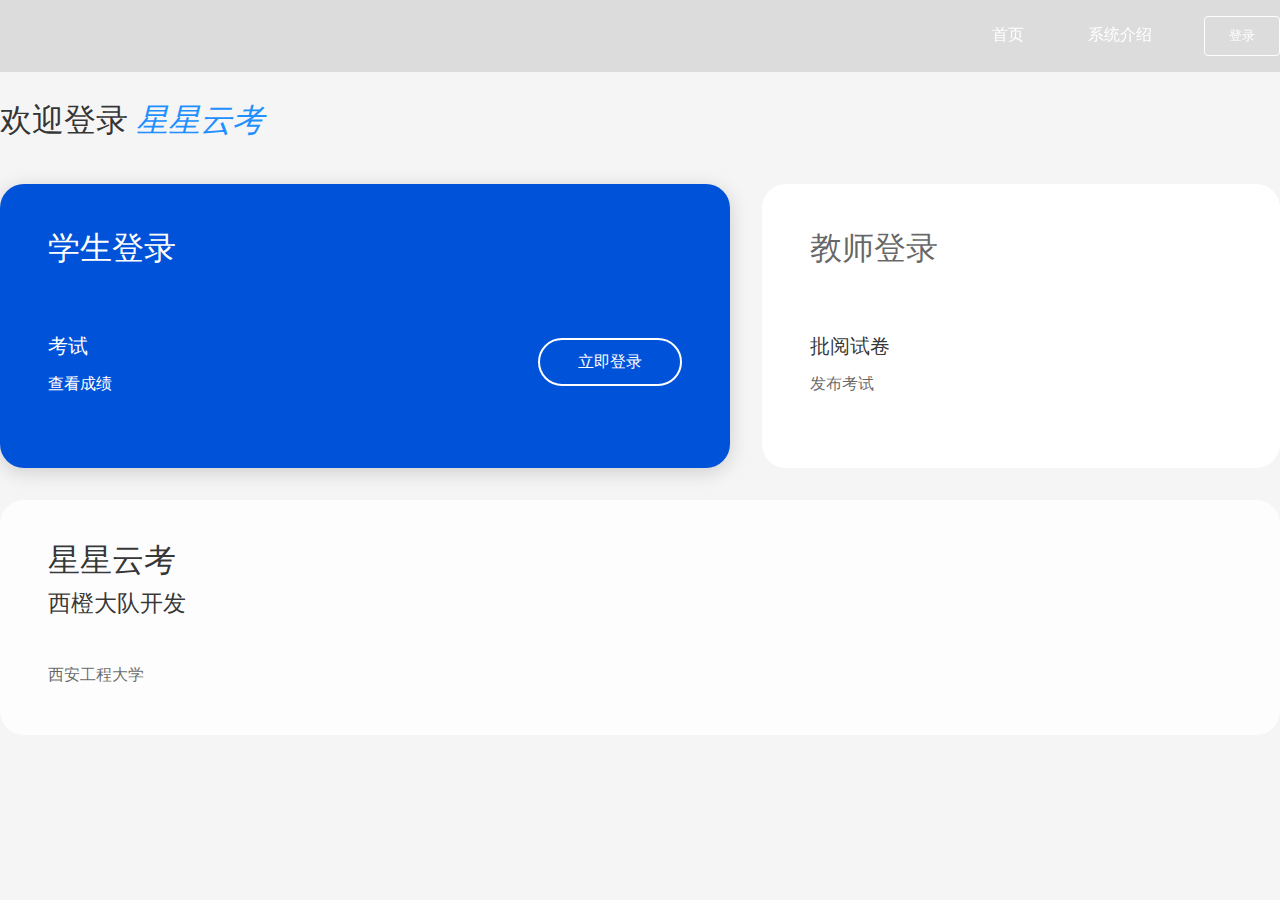
<file: website/src/main/resources/static/login/login.html>
<!DOCTYPE html>
<html lang="en">

<head>
    <meta charset="UTF-8">
    <meta http-equiv="X-UA-Compatible" content="IE=edge">
    <meta name="viewport" content="width=device-width, initial-scale=1.0">
    <meta name="viewport" content="user-scalable=yes">
    <title>星星云考</title>


    <link rel="stylesheet" href="../css/login.css" type="text/css">
</head>

<body>
    <div id="app">
        <!-- 第一部分 -->
        <div class="box">
            <div class="tabbar">
                <div class="tabber_main">
                    <h1 class="logo"></h1>
                    <div class="tabbar_list">
                        <a href="../index.html" class="tabsA">首页</a>
                        <a href="../introduce/introduce.html" class="tabsA">系统介绍</a>
                        <button type="button" class="loginbtn">
                            <span>登录</span>
                        </button>
                    </div>
                </div>
            </div>
<!--            登录-->
            <div class="zhiyiapply center-wrap">
                    <div class="main_title">欢迎登录 <span style="color: dodgerblue;font-style: italic;">星星云考</span></div>
                    <div class="bigBox">
                        <div id="hover1" class="box_first">
                            <div class="boxFirst_logo"></div>
                            <button type="button" class="boxbtn boxbtn_first">
                                <span>立即登录</span>
                            </button>
                            <div class="box_firstTitle">学生登录</div>
                            <div class="box_firstSubTitle">考试</div>
                            <div class="box_firstText">查看成绩</div>

                        </div>
                        <div class="box_first" id="second_box">
                            <div class="boxFirst_logo"></div>
                            <button type="button" class="boxbtn box_download">
                                <span>立即登录</span>
                            </button>
                            <div class="box_firstTitle">教师登录</div>
                            <div class="box_firstSubTitle">批阅试卷</div>
                            <div class="box_firstText">发布考试</div>
                        </div>
                    </div>
                    <div class="bottombox">
                        <div class="bottombox_CSClogo"></div>
                        <div class="bottombox_logo"></div>
                        <div class="bottom_title">星星云考</div>
                        <div class="bottom_SubTitle">西橙大队开发</div>
                        <div class="bottom_text">西安工程大学</div>
                    </div>
                </div>
            </div>
        </div>
    </div>
    <script src="https://lf6-cdn-tos.bytecdntp.com/cdn/expire-1-M/jquery/3.5.1/jquery.min.js"></script>
    <script src = "../js/login.js"></script>

</body>


</html>
</file>
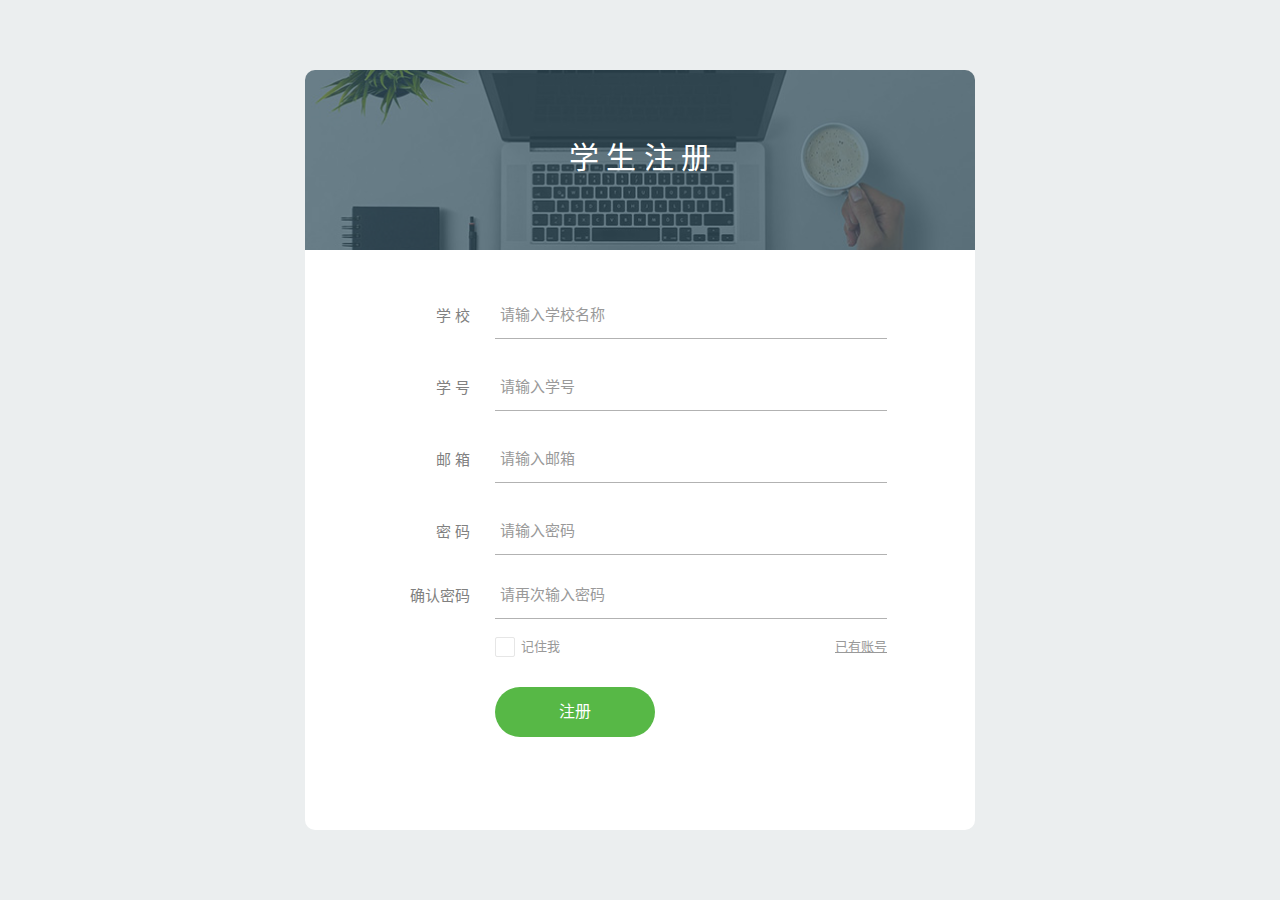
<file: website/src/main/resources/static/login/stu_register.html>
<!DOCTYPE html>
<html lang="zh-CN">

<head>
    <title>注册账号</title>
    <meta charset="utf-8">
    <meta name="viewport" content="width=device-width, initial-scale=1">
    <link rel="stylesheet" type="text/css" href="./../fonts/css/font-awesome.min.css">
    <link rel="stylesheet" type="text/css" href="./../css/util.css">
    <link rel="stylesheet" type="text/css" href="./../css/main.css">
</head>

<body>
    <div class="limiter">
        <div class="container-login100">
            <div class="wrap-login100">
                <div class="login100-form-title" style="background-image: url(./../image/bg-01.jpg);">
                    <span class="login100-form-title-1">学 生 注 册</span>
                </div>

                <form id="stuform" class="login100-form validate-form">
                    <div class="wrap-input100 validate-input m-b-26" data-validate="学校不能为空">
                        <span class="label-input100">学 校</span>
                        <input class="input100" type="text" name="insName" placeholder="请输入学校名称">
                        <span class="focus-input100"></span>
                    </div>

                    <div class="wrap-input100 validate-input m-b-26" data-validate="学号不能为空">
                        <span class="label-input100">学 号</span>
                        <input class="input100" type="text" name="stuId" placeholder="请输入学号">
                        <span class="focus-input100"></span>
                    </div>

                    <div class="wrap-input100 validate-input m-b-26" data-validate="邮箱不能为空">
                        <span class="label-input100">邮 箱</span>
                        <input class="input100" type="email" name="email" placeholder="请输入邮箱">
                        <span class="focus-input100"></span>
                    </div>

                    <div class="wrap-input100 validate-input m-b-18" data-validate="密码不能为空">
                        <span class="label-input100">密 码</span>
                        <input class="input100" type="password" name="password" placeholder="请输入密码">
                        <span class="focus-input100"></span>
                    </div>

                    <div class="wrap-input100 validate-input m-b-18" data-validate="密码不能为空">
                        <span class="label-input100">确认密码</span>
                        <input class="input100" type="password" name="checkpassword" placeholder="请再次输入密码">
                        <span class="focus-input100"></span>
                    </div>
 
                    <div class="flex-sb-m w-full p-b-30">
                        <div class="contact100-form-checkbox">
                            <input class="input-checkbox100" id="ckb1" type="checkbox" name="remember-me">
                            <label class="label-checkbox100" for="ckb1">记住我</label>
                        </div>

                        <div>
                            <a href="./student_login.html" class="txt1">已有账号</a>
                        </div>
                    </div>

                    <div class="container-login100-form-btn">
                        <button type="submit" class="login100-form-btn">注册</button>
                    </div>
                </form>
            </div>
        </div>
    </div>

    <script src="../js/jquery-3.2.1.min.js"></script>
    <script src="../js/main.js"></script>
    <script>
        $(function(){
             $('#stuform').on('submit',function(){
                 let data=$(this).serialize();
                 console.log(data);
                 $.post("/aaa/stuRegister",data,function(res){
                    if (res.flag) {
                        alert(res.msg);
                        location.href = "../login/student_login.html";
                    }
                 })
                 return false;
             })
        })
    </script>
</body>

</html>
</file>
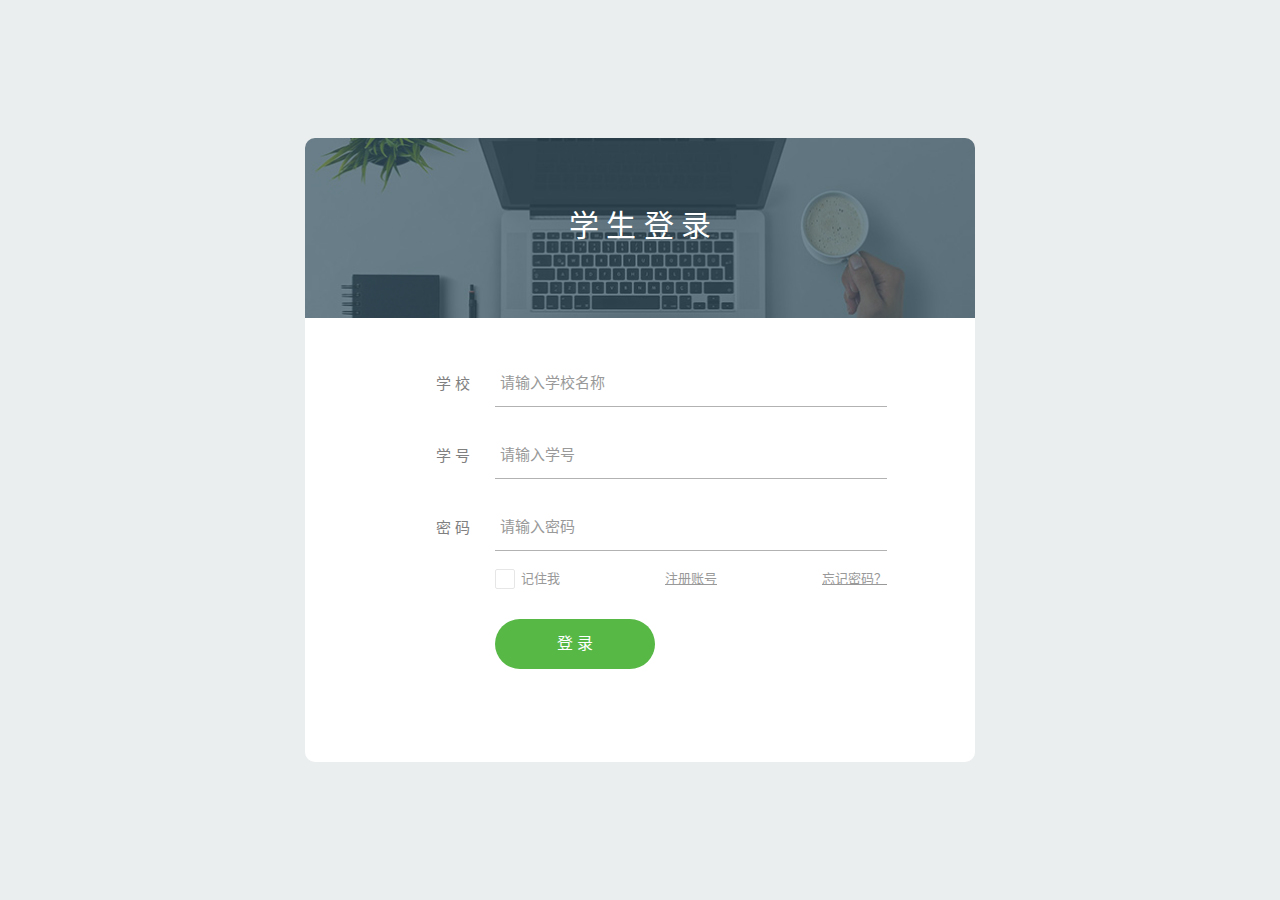
<file: website/src/main/resources/static/login/student_login.html>
<!DOCTYPE html>
<html lang="zh-CN">

<head>
    <title>学生登录</title>
    <meta charset="utf-8">
    <meta name="viewport" content="width=device-width, initial-scale=1">
    <link rel="stylesheet" type="text/css" href="./../fonts/css/font-awesome.min.css">
    <link rel="stylesheet" type="text/css" href="./../css/util.css">
    <link rel="stylesheet" type="text/css" href="./../css/main.css">
</head>

<body>
    <div class="limiter">
        <div class="container-login100">
            <div class="wrap-login100">
                <div class="login100-form-title" style="background-image: url(./../image/bg-01.jpg);">
                    <span class="login100-form-title-1">学 生 登 录</span>
                </div>

                <form id="stulogin" class="login100-form validate-form">
                    <div class="wrap-input100 validate-input m-b-26" data-validate="学校不能为空">
                        <span class="label-input100">学 校</span>
                        <input class="input100" type="text" name="insName" placeholder="请输入学校名称">
                        <span class="focus-input100"></span>
                    </div>
                    <div class="wrap-input100 validate-input m-b-26" data-validate="学号不能为空">
                        <span class="label-input100">学 号</span>
                        <input class="input100" type="text" name="stuId" placeholder="请输入学号">
                        <span class="focus-input100"></span>
                    </div>

                    <div class="wrap-input100 validate-input m-b-18" data-validate="密码不能为空">
                        <span class="label-input100">密 码</span>
                        <input class="input100" type="password" name="password" placeholder="请输入密码">
                        <span class="focus-input100"></span>
                    </div>

                    <div class="flex-sb-m w-full p-b-30">
                        <div class="contact100-form-checkbox">
                            <input class="input-checkbox100" id="ckb1" type="checkbox" name="remember-me">
                            <label class="label-checkbox100" for="ckb1">记住我</label>
                        </div>

                        <div>
                            <a href="./stu_register.html" class="txt1">注册账号</a>
                        </div>
                        <div>
                            <a href="javascript:" class="txt1">忘记密码？</a>
                        </div>
                    </div>

                    <div class="container-login100-form-btn">
                        <button type="submit" class="login100-form-btn">登 录</button>
                    </div>
                </form>
            </div>
        </div>
    </div>

    <script src="../js/jquery-3.2.1.min.js"></script>
    <script src="../js/main.js"></script>
    <script>
        $(function(){
            $('#stulogin').on('submit',function(){
                let data=$(this).serialize();
                $.post("/aaa/stuLogin",data,function(res){
                    if (res.flag) {
                        location.href="http://localhost:10010/student/index.html";
                    }
                })
                return false;
            })
        })
    </script>
</body>

</html>
</file>
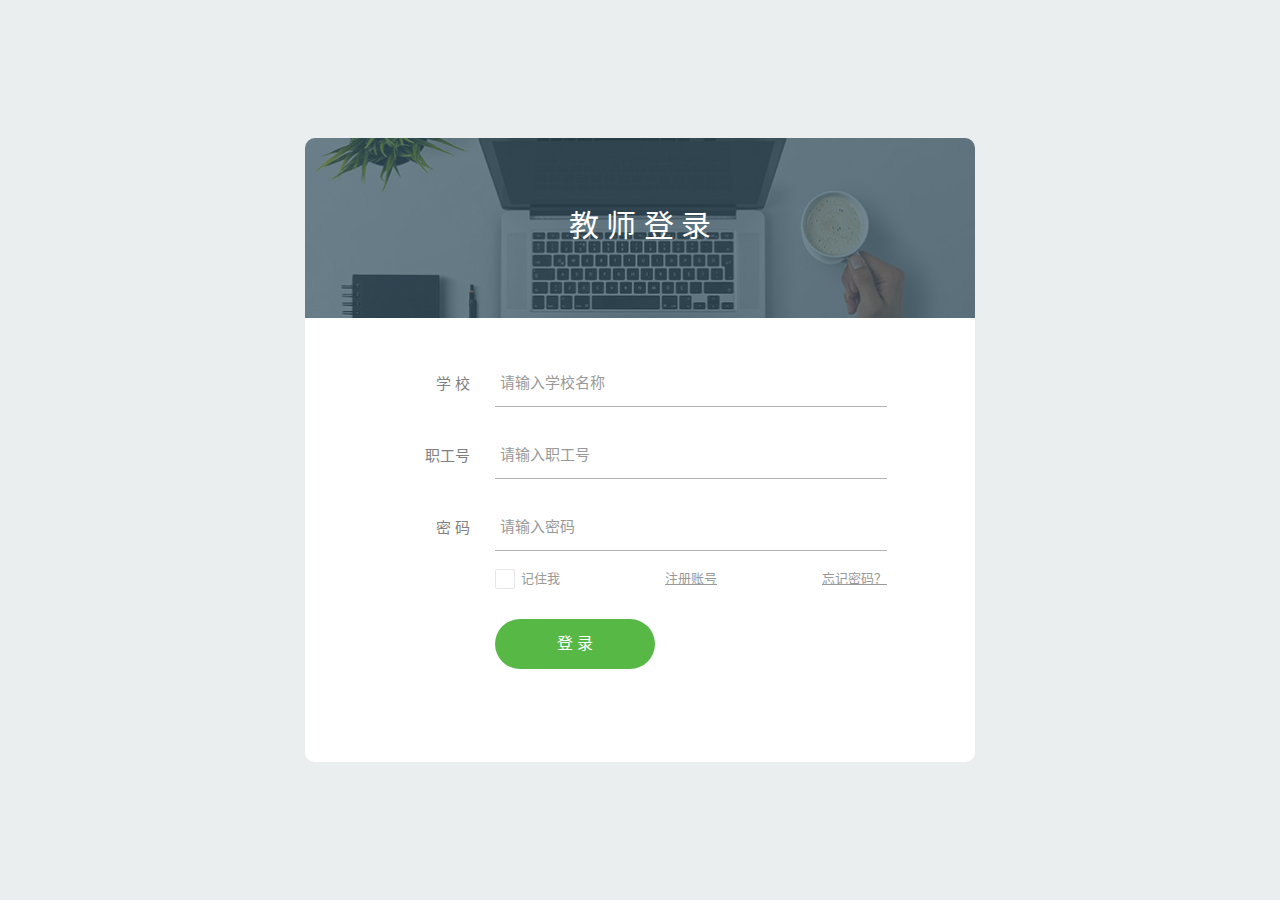
<file: website/src/main/resources/static/login/teach_login.html>
<!DOCTYPE html>
<html lang="zh-CN">

<head>
    <title>教师登录</title>
    <meta charset="utf-8">
    <meta name="viewport" content="width=device-width, initial-scale=1">
    <link rel="stylesheet" type="text/css" href="./../fonts/css/font-awesome.min.css">
    <link rel="stylesheet" type="text/css" href="./../css/util.css">
    <link rel="stylesheet" type="text/css" href="./../css/main.css">
</head>

<body>
    <div class="limiter">
        <div class="container-login100">
            <div class="wrap-login100">
                <div class="login100-form-title" style="background-image: url(./../image/bg-01.jpg);">
                    <span class="login100-form-title-1">教 师 登 录</span>
                </div>

                <form id="teaLogin" class="login100-form validate-form">
                    <div class="wrap-input100 validate-input m-b-26" data-validate="学校不能为空">
                        <span class="label-input100">学 校</span>
                        <input class="input100" type="text" name="insName" placeholder="请输入学校名称">
                        <span class="focus-input100"></span>
                    </div>
                    <div class="wrap-input100 validate-input m-b-26" data-validate="职工号不能为空">
                        <span class="label-input100">职工号</span>
                        <input class="input100" type="text" name="teaWno" placeholder="请输入职工号">
                        <span class="focus-input100"></span>
                    </div>

                    <div class="wrap-input100 validate-input m-b-18" data-validate="密码不能为空">
                        <span class="label-input100">密 码</span>
                        <input class="input100" type="password" name="password" placeholder="请输入密码">
                        <span class="focus-input100"></span>
                    </div>

                    <div class="flex-sb-m w-full p-b-30">
                        <div class="contact100-form-checkbox">
                            <input class="input-checkbox100" id="ckb1" type="checkbox" name="remember-me">
                            <label class="label-checkbox100" for="ckb1">记住我</label>
                        </div>

                        <div>
                            <a href="./teach_register.html" class="txt1">注册账号</a>
                        </div>
                        <div>
                            <a href="javascript:" class="txt1">忘记密码？</a>
                        </div>
                    </div>

                    <div class="container-login100-form-btn">
                        <button type="submit" class="login100-form-btn">登 录</button>
                    </div>
                </form>
            </div>
        </div>
    </div>

    <script src="../js/jquery-3.2.1.min.js"></script>
    <script src="../js/main.js"></script>
    <script>
        $(function(){
            $('#teaLogin').on('submit',function(){
                 let data=$(this).serialize();
                 $.post("/aaa/teaLogin",data,function(res){
                     if (res.flag) {
                         location.href='http://localhost:10010/teacher/index.html';
                     }
                 })
                return false;
            })
        })
    </script>
</body>

</html>
</file>
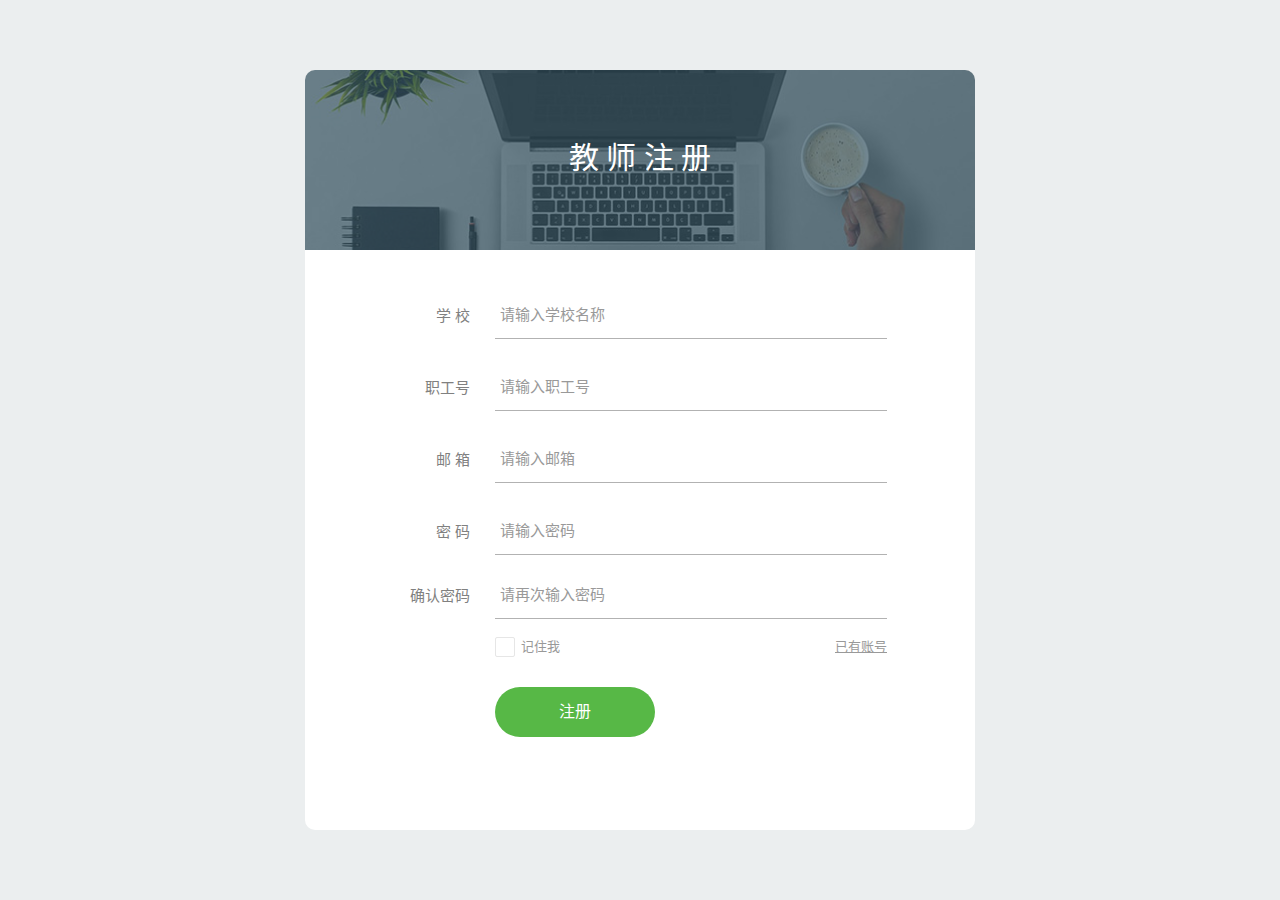
<file: website/src/main/resources/static/login/teach_register.html>
<!DOCTYPE html>
<html lang="zh-CN">

<head>
    <title>注册账号</title>
    <meta charset="utf-8">
    <meta name="viewport" content="width=device-width, initial-scale=1">
    <link rel="stylesheet" type="text/css" href="./../fonts/css/font-awesome.min.css">
    <link rel="stylesheet" type="text/css" href="./../css/util.css">
    <link rel="stylesheet" type="text/css" href="./../css/main.css">
</head>

<body>
    <div class="limiter">
        <div class="container-login100">
            <div class="wrap-login100">
                <div class="login100-form-title" style="background-image: url(./../image/bg-01.jpg);">
                    <span class="login100-form-title-1">教 师 注 册</span>
                </div>

                <form id="teaform" class="login100-form validate-form">
                    <div class="wrap-input100 validate-input m-b-26" data-validate="学校不能为空">
                        <span class="label-input100">学 校</span>
                        <input class="input100" type="text" name="insName" placeholder="请输入学校名称">
                        <span class="focus-input100"></span>
                    </div>

                    <div class="wrap-input100 validate-input m-b-26" data-validate="职工号不能为空">
                        <span class="label-input100">职工号</span>
                        <input class="input100" type="text" name="teaWno" placeholder="请输入职工号">
                        <span class="focus-input100"></span>
                    </div>

                    <div class="wrap-input100 validate-input m-b-26" data-validate="邮箱不能为空">
                        <span class="label-input100">邮 箱</span>
                        <input class="input100" type="email" name="email" placeholder="请输入邮箱">
                        <span class="focus-input100"></span>
                    </div>

                    <div class="wrap-input100 validate-input m-b-18" data-validate="密码不能为空">
                        <span class="label-input100">密 码</span>
                        <input class="input100" type="password" name="password" placeholder="请输入密码">
                        <span class="focus-input100"></span>
                    </div>

                    <div class="wrap-input100 validate-input m-b-18" data-validate="密码不能为空">
                        <span class="label-input100">确认密码</span>
                        <input class="input100" type="password" name="checkpassword" placeholder="请再次输入密码">
                        <span class="focus-input100"></span>
                    </div>

                    <div class="flex-sb-m w-full p-b-30">
                        <div class="contact100-form-checkbox">
                            <input class="input-checkbox100" id="ckb1" type="checkbox" name="remember-me">
                            <label class="label-checkbox100" for="ckb1">记住我</label>
                        </div>

                        <div>
                            <a href="./teach_login.html" class="txt1">已有账号</a>
                        </div>
                    </div>

                    <div class="container-login100-form-btn">
                        <button type="submit" class="login100-form-btn">注册</button>
                    </div>
                </form>
            </div>
        </div>
    </div>

    <script src="../js/jquery-3.2.1.min.js"></script>
    <script src="../js/main.js"></script>
    <script>
         $(function(){
            $('#teaform').on('submit',function(){
                 let data=$(this).serialize();
                 $.post("/aaa/teaRegister",data,function(res){
                     if (res.flag) {
                         alert(res.msg);
                        location.href = "../login/teach_login.html"
                     }
                 })
                return false;
            })
        })
    </script>
</body>

</html>
</file>
<file: website/src/main/resources/static/css/login.css>
@media screen and (max-width: 1152px) {
  .box .tabbar {
      height: 60px;
      padding: 0 30px;
  }
  .tabbar .tabber_main {
      margin: 0 auto;
  }
  .tabber_main .logo {
      margin-top: 5px;
  }
  .tabber_main .tabbar_list {
      margin: 10px 0;
  }
  .tabber_main .tabsA:hover {
      border-bottom: 1px solid #ffffff;
      transition: all .2s;
  }
  .tabber_main .tabsCurrent {
      border-bottom: 1px solid #ffffff;
  }
}

* {
    margin: 0;
    padding: 0;
  }
  body {
      background-color: #f5f5f5;
  }
  .box {
    position: relative;
      height: 100vh;
      width: 100vw;
      background-color: #f5f5f5;
      overflow: hidden;
  }
  .tabbar {
    position: fixed;
    top: 0;
    background-color: rgba(0, 0, 0, 0.1);
    height: 72px;
    width: 100%;
    z-index: 10;
    -webkit-backdrop-filter: blur(24px);
    backdrop-filter: blur(24px);
    overflow: hidden;
    box-sizing: border-box;
    z-index: 999;
    transition: all 0.3s linear;
    -webkit-transition: all 0.3s linear;
}
.tabbar_jquery {
    background-color: #ffffff
}
.tabber_main {
  height: auto;
  max-width: 1280px;
  margin: 0 auto;
  color: #fefefe;
}
  .logo {
    display: inline-block;
    height: 52px;
    width: 226px;
    margin-top: 12px;
    background-image: url("https://cloud.iava.top/zhieasy/logowhite.png");
    background-size: cover;
    cursor: pointer;
}
.logo_jquery {
    background-image: url("https://cloud.iava.top/zhieasy/logoblack.png")!important;
}
  .tabbar_list {
      float: right;
      margin: 16px 0;
      font-size: 16px;
  }
  .tabsA {
      color: #fefefe;
      margin: 0 0 0 60px;
      padding: 4px 0;
      line-height: 24px;
      text-decoration: none;
  }
  .tabsA:hover {
    border-bottom: 2px solid #ffffff;
    transition: all .2s;
  }
  .tabsCurrent {
    border-bottom: 2px solid #ffffff;
  }
  .loginbtn {
      height: 40px;
      padding: 9px 24px;
      background: transparent;
      border-radius: 4px;
      outline: none;
      margin-left: 48px;
      text-decoration: none;
      display: inline-block;
      white-space: nowrap;
      cursor: pointer;
      border: 1px solid #fefefe;
      color: #fefefe;
      transition-duration: 0.4s;
  }
  .loginbtn:hover {
    background-color:  #007aff;
    border: 0;
    transition: all .3s;
    border: 1px solid #fefefe00!important;
}


  .login_bg {
    position: absolute;
    left: 50%;
    top: 50%;
    transform: translate(-50%, -40%);
    width: 1440px;
    height: 868px;
    background-image: url("https://cloud.iava.top/zhieasy/login_bg.png");
    background-repeat: no-repeat;
    background-position: bottom left;
    background-size: 1440px 868px;
    background-color: #0052D9;
    display: flex;
    justify-content: center;
  }

.center-wrap {
  width: 1280px;
  margin: 0 auto;
}

     /*登录*/

.main_title {
  color: rgba(0, 0, 0, 0.8);
  font-size: 32px;
  line-height: 48px;
  margin: 96px 0 40px;
}

.bigBox {
  display: flex;
}

.box_first {
  position: relative;
  flex: 1;
  color: rgba(0, 0, 0, 0.8);
  background-color: #ffffff;
  padding: 48px;
  padding-top: 44px;
  border-radius: 24px;
  transition: 0.35s;
  box-sizing: border-box;
  overflow: hidden;
}

.box_first:first-child {
  margin-right: 32px;
}

#hover1 {
  background-color: #0052D9;
  z-index: 10;
  flex: 1.5;
  width: 57.26%;
  cursor: pointer;
  box-shadow: 0px 4px 20px 0px rgb(0 0 0 / 16%);
}

#hover1 .boxFirst_logo {
  display: none;
}

.box_first:first-child .boxFirst_logo {
  background-image: url("https://cloud.iava.top/zhieasy/towboxes_hover1.png");
}

.boxbtn {
  position: absolute;
  right: 48px;
  top: 154px;
  width: 128px;
  min-width: 144px;
  padding: 0 24px;
  height: 48px;
  font-size: 16px;
  line-height: 20px;
  font-weight: 500;
  border-radius: 100px;
  color: #ffffff;
  border: 2px solid #ffffff;
  background-color: transparent;
  transition: 0.35s;
  z-index: 99;
  cursor: pointer;
}

.boxbtn:hover {
  background: rgba(255, 255, 255, 0.449);
}

#hover1 .box_firstTitle {
  color: #ffffff;
}

.box_firstTitle {
  color: rgba(0, 0, 0, 0.6);
  font-size: 32px;
  line-height: 40px;
  font-weight: 500;
  margin-bottom: 64px;
}

#hover1 .box_firstSubTitle {
  color: #ffffff;
}

.box_firstSubTitle {
  font-size: 20px;
  line-height: 28px;
  font-weight: 500;
  margin-bottom: 12px;
}

#hover1 .box_firstText {
  color: #ffffff;
}

.box_firstText {
  font-size: 16px;
  line-height: 24px;
  margin: 12px 0 24px;
  color: rgba(0, 0, 0, 0.6);
}

#hover1 .box_bottom {
  color: #ffffff;
}

.box_bottom {
  font-size: 14px;
  line-height: 24px;
  margin: 12px 0 24px;
  color: rgba(0, 0, 0, 0.6);
}

#hover1:first-child::after {
  position: absolute;
  left: 0;
  top: 0;
  content: '';
  width: 47%;
  height: 100%;
  background-image: url("https://cloud.iava.top/zhieasy/box_hover.png");
  background-size: cover;
  transform: rotate(180deg);
}

.boxFirst_logo {
  position: absolute;
  right: 40px;
  top: 16px;
  width: 140px;
  height: 140px;
  background-image: url("https://cloud.iava.top/zhieasy/towboxes_hover2.png");
  background-size: cover;
}

#hover2 {
  background-color: #79c000;
  z-index: 10;
  flex: 1.5;
  width: 57.26%;
  cursor: pointer;
  box-shadow: 0px 4px 20px 0px rgb(0 0 0 / 16%);
}

#hover2 .boxbtn {
  opacity: 1;
}

#hover2 .box_bottom {
  color: #ffffff;
}

#hover2 .box_firstText {
  color: #ffffff;
}

#hover2 .box_firstSubTitle {
  color: #ffffff;
}

#hover2 .box_firstTitle {
  color: #ffffff;
}

#hover2::after {
  position: absolute;
  bottom: 0;
  right: 0;
  content: "";
  width: 26.88%;
  height: 57.27%;
  background-image: url("https://cloud.iava.top/zhieasy/box_hover.png");
  background-size: cover;
}

.bottombox {
  position: relative;
  color: rgba(0, 0, 0, 0.8);
  background-color: rgb(253, 253, 253);
  padding: 48px;
  padding-top: 40px;
  border-radius: 24px;
  margin-top: 32px;
  box-sizing: border-box;
}

.bottombox_CSClogo {
  position: absolute;
  right: 183px;
  top: 52px;
  width: 100px;
  height: 100px;
  background-image: url("https://cloud.iava.top/zhieasy/CSCsmall.jpg");
  background-size: cover;
}

.bottombox_logo {
  position: absolute;
  right: 40px;
  top: 36px;
  width: 140px;
  height: 140px;
  background-image: url("https://cloud.iava.top/zhieasy/zhiyilogo.jpg");
  background-size: cover;
}

.bottom_title {
  font-size: 32px;
  line-height: 40px;
  font-weight: 500;
  margin-bottom: 10px;
}

.bottom_SubTitle {
  color: rgba(0, 0, 0, 0.8);
  font-size: 23px;
  line-height: 28px;
  font-weight: 500;
  margin-bottom: 45px;
}

.bottom_text {
  font-size: 16px;
  line-height: 24px;
  color: rgba(0, 0, 0, 0.6);
}
</file>
<file: website/src/main/resources/static/css/util.css>
/*[ FONT SIZE ]
///////////////////////////////////////////////////////////
*/
.fs-1 {
    font-size: 1px;
}

.fs-2 {
    font-size: 2px;
}

.fs-3 {
    font-size: 3px;
}

.fs-4 {
    font-size: 4px;
}

.fs-5 {
    font-size: 5px;
}

.fs-6 {
    font-size: 6px;
}

.fs-7 {
    font-size: 7px;
}

.fs-8 {
    font-size: 8px;
}

.fs-9 {
    font-size: 9px;
}

.fs-10 {
    font-size: 10px;
}

.fs-11 {
    font-size: 11px;
}

.fs-12 {
    font-size: 12px;
}

.fs-13 {
    font-size: 13px;
}

.fs-14 {
    font-size: 14px;
}

.fs-15 {
    font-size: 15px;
}

.fs-16 {
    font-size: 16px;
}

.fs-17 {
    font-size: 17px;
}

.fs-18 {
    font-size: 18px;
}

.fs-19 {
    font-size: 19px;
}

.fs-20 {
    font-size: 20px;
}

.fs-21 {
    font-size: 21px;
}

.fs-22 {
    font-size: 22px;
}

.fs-23 {
    font-size: 23px;
}

.fs-24 {
    font-size: 24px;
}

.fs-25 {
    font-size: 25px;
}

.fs-26 {
    font-size: 26px;
}

.fs-27 {
    font-size: 27px;
}

.fs-28 {
    font-size: 28px;
}

.fs-29 {
    font-size: 29px;
}

.fs-30 {
    font-size: 30px;
}

.fs-31 {
    font-size: 31px;
}

.fs-32 {
    font-size: 32px;
}

.fs-33 {
    font-size: 33px;
}

.fs-34 {
    font-size: 34px;
}

.fs-35 {
    font-size: 35px;
}

.fs-36 {
    font-size: 36px;
}

.fs-37 {
    font-size: 37px;
}

.fs-38 {
    font-size: 38px;
}

.fs-39 {
    font-size: 39px;
}

.fs-40 {
    font-size: 40px;
}

.fs-41 {
    font-size: 41px;
}

.fs-42 {
    font-size: 42px;
}

.fs-43 {
    font-size: 43px;
}

.fs-44 {
    font-size: 44px;
}

.fs-45 {
    font-size: 45px;
}

.fs-46 {
    font-size: 46px;
}

.fs-47 {
    font-size: 47px;
}

.fs-48 {
    font-size: 48px;
}

.fs-49 {
    font-size: 49px;
}

.fs-50 {
    font-size: 50px;
}

.fs-51 {
    font-size: 51px;
}

.fs-52 {
    font-size: 52px;
}

.fs-53 {
    font-size: 53px;
}

.fs-54 {
    font-size: 54px;
}

.fs-55 {
    font-size: 55px;
}

.fs-56 {
    font-size: 56px;
}

.fs-57 {
    font-size: 57px;
}

.fs-58 {
    font-size: 58px;
}

.fs-59 {
    font-size: 59px;
}

.fs-60 {
    font-size: 60px;
}

.fs-61 {
    font-size: 61px;
}

.fs-62 {
    font-size: 62px;
}

.fs-63 {
    font-size: 63px;
}

.fs-64 {
    font-size: 64px;
}

.fs-65 {
    font-size: 65px;
}

.fs-66 {
    font-size: 66px;
}

.fs-67 {
    font-size: 67px;
}

.fs-68 {
    font-size: 68px;
}

.fs-69 {
    font-size: 69px;
}

.fs-70 {
    font-size: 70px;
}

.fs-71 {
    font-size: 71px;
}

.fs-72 {
    font-size: 72px;
}

.fs-73 {
    font-size: 73px;
}

.fs-74 {
    font-size: 74px;
}

.fs-75 {
    font-size: 75px;
}

.fs-76 {
    font-size: 76px;
}

.fs-77 {
    font-size: 77px;
}

.fs-78 {
    font-size: 78px;
}

.fs-79 {
    font-size: 79px;
}

.fs-80 {
    font-size: 80px;
}

.fs-81 {
    font-size: 81px;
}

.fs-82 {
    font-size: 82px;
}

.fs-83 {
    font-size: 83px;
}

.fs-84 {
    font-size: 84px;
}

.fs-85 {
    font-size: 85px;
}

.fs-86 {
    font-size: 86px;
}

.fs-87 {
    font-size: 87px;
}

.fs-88 {
    font-size: 88px;
}

.fs-89 {
    font-size: 89px;
}

.fs-90 {
    font-size: 90px;
}

.fs-91 {
    font-size: 91px;
}

.fs-92 {
    font-size: 92px;
}

.fs-93 {
    font-size: 93px;
}

.fs-94 {
    font-size: 94px;
}

.fs-95 {
    font-size: 95px;
}

.fs-96 {
    font-size: 96px;
}

.fs-97 {
    font-size: 97px;
}

.fs-98 {
    font-size: 98px;
}

.fs-99 {
    font-size: 99px;
}

.fs-100 {
    font-size: 100px;
}

.fs-101 {
    font-size: 101px;
}

.fs-102 {
    font-size: 102px;
}

.fs-103 {
    font-size: 103px;
}

.fs-104 {
    font-size: 104px;
}

.fs-105 {
    font-size: 105px;
}

.fs-106 {
    font-size: 106px;
}

.fs-107 {
    font-size: 107px;
}

.fs-108 {
    font-size: 108px;
}

.fs-109 {
    font-size: 109px;
}

.fs-110 {
    font-size: 110px;
}

.fs-111 {
    font-size: 111px;
}

.fs-112 {
    font-size: 112px;
}

.fs-113 {
    font-size: 113px;
}

.fs-114 {
    font-size: 114px;
}

.fs-115 {
    font-size: 115px;
}

.fs-116 {
    font-size: 116px;
}

.fs-117 {
    font-size: 117px;
}

.fs-118 {
    font-size: 118px;
}

.fs-119 {
    font-size: 119px;
}

.fs-120 {
    font-size: 120px;
}

.fs-121 {
    font-size: 121px;
}

.fs-122 {
    font-size: 122px;
}

.fs-123 {
    font-size: 123px;
}

.fs-124 {
    font-size: 124px;
}

.fs-125 {
    font-size: 125px;
}

.fs-126 {
    font-size: 126px;
}

.fs-127 {
    font-size: 127px;
}

.fs-128 {
    font-size: 128px;
}

.fs-129 {
    font-size: 129px;
}

.fs-130 {
    font-size: 130px;
}

.fs-131 {
    font-size: 131px;
}

.fs-132 {
    font-size: 132px;
}

.fs-133 {
    font-size: 133px;
}

.fs-134 {
    font-size: 134px;
}

.fs-135 {
    font-size: 135px;
}

.fs-136 {
    font-size: 136px;
}

.fs-137 {
    font-size: 137px;
}

.fs-138 {
    font-size: 138px;
}

.fs-139 {
    font-size: 139px;
}

.fs-140 {
    font-size: 140px;
}

.fs-141 {
    font-size: 141px;
}

.fs-142 {
    font-size: 142px;
}

.fs-143 {
    font-size: 143px;
}

.fs-144 {
    font-size: 144px;
}

.fs-145 {
    font-size: 145px;
}

.fs-146 {
    font-size: 146px;
}

.fs-147 {
    font-size: 147px;
}

.fs-148 {
    font-size: 148px;
}

.fs-149 {
    font-size: 149px;
}

.fs-150 {
    font-size: 150px;
}

.fs-151 {
    font-size: 151px;
}

.fs-152 {
    font-size: 152px;
}

.fs-153 {
    font-size: 153px;
}

.fs-154 {
    font-size: 154px;
}

.fs-155 {
    font-size: 155px;
}

.fs-156 {
    font-size: 156px;
}

.fs-157 {
    font-size: 157px;
}

.fs-158 {
    font-size: 158px;
}

.fs-159 {
    font-size: 159px;
}

.fs-160 {
    font-size: 160px;
}

.fs-161 {
    font-size: 161px;
}

.fs-162 {
    font-size: 162px;
}

.fs-163 {
    font-size: 163px;
}

.fs-164 {
    font-size: 164px;
}

.fs-165 {
    font-size: 165px;
}

.fs-166 {
    font-size: 166px;
}

.fs-167 {
    font-size: 167px;
}

.fs-168 {
    font-size: 168px;
}

.fs-169 {
    font-size: 169px;
}

.fs-170 {
    font-size: 170px;
}

.fs-171 {
    font-size: 171px;
}

.fs-172 {
    font-size: 172px;
}

.fs-173 {
    font-size: 173px;
}

.fs-174 {
    font-size: 174px;
}

.fs-175 {
    font-size: 175px;
}

.fs-176 {
    font-size: 176px;
}

.fs-177 {
    font-size: 177px;
}

.fs-178 {
    font-size: 178px;
}

.fs-179 {
    font-size: 179px;
}

.fs-180 {
    font-size: 180px;
}

.fs-181 {
    font-size: 181px;
}

.fs-182 {
    font-size: 182px;
}

.fs-183 {
    font-size: 183px;
}

.fs-184 {
    font-size: 184px;
}

.fs-185 {
    font-size: 185px;
}

.fs-186 {
    font-size: 186px;
}

.fs-187 {
    font-size: 187px;
}

.fs-188 {
    font-size: 188px;
}

.fs-189 {
    font-size: 189px;
}

.fs-190 {
    font-size: 190px;
}

.fs-191 {
    font-size: 191px;
}

.fs-192 {
    font-size: 192px;
}

.fs-193 {
    font-size: 193px;
}

.fs-194 {
    font-size: 194px;
}

.fs-195 {
    font-size: 195px;
}

.fs-196 {
    font-size: 196px;
}

.fs-197 {
    font-size: 197px;
}

.fs-198 {
    font-size: 198px;
}

.fs-199 {
    font-size: 199px;
}

.fs-200 {
    font-size: 200px;
}

/*[ PADDING ]
///////////////////////////////////////////////////////////
*/
.p-t-0 {
    padding-top: 0px;
}

.p-t-1 {
    padding-top: 1px;
}

.p-t-2 {
    padding-top: 2px;
}

.p-t-3 {
    padding-top: 3px;
}

.p-t-4 {
    padding-top: 4px;
}

.p-t-5 {
    padding-top: 5px;
}

.p-t-6 {
    padding-top: 6px;
}

.p-t-7 {
    padding-top: 7px;
}

.p-t-8 {
    padding-top: 8px;
}

.p-t-9 {
    padding-top: 9px;
}

.p-t-10 {
    padding-top: 10px;
}

.p-t-11 {
    padding-top: 11px;
}

.p-t-12 {
    padding-top: 12px;
}

.p-t-13 {
    padding-top: 13px;
}

.p-t-14 {
    padding-top: 14px;
}

.p-t-15 {
    padding-top: 15px;
}

.p-t-16 {
    padding-top: 16px;
}

.p-t-17 {
    padding-top: 17px;
}

.p-t-18 {
    padding-top: 18px;
}

.p-t-19 {
    padding-top: 19px;
}

.p-t-20 {
    padding-top: 20px;
}

.p-t-21 {
    padding-top: 21px;
}

.p-t-22 {
    padding-top: 22px;
}

.p-t-23 {
    padding-top: 23px;
}

.p-t-24 {
    padding-top: 24px;
}

.p-t-25 {
    padding-top: 25px;
}

.p-t-26 {
    padding-top: 26px;
}

.p-t-27 {
    padding-top: 27px;
}

.p-t-28 {
    padding-top: 28px;
}

.p-t-29 {
    padding-top: 29px;
}

.p-t-30 {
    padding-top: 30px;
}

.p-t-31 {
    padding-top: 31px;
}

.p-t-32 {
    padding-top: 32px;
}

.p-t-33 {
    padding-top: 33px;
}

.p-t-34 {
    padding-top: 34px;
}

.p-t-35 {
    padding-top: 35px;
}

.p-t-36 {
    padding-top: 36px;
}

.p-t-37 {
    padding-top: 37px;
}

.p-t-38 {
    padding-top: 38px;
}

.p-t-39 {
    padding-top: 39px;
}

.p-t-40 {
    padding-top: 40px;
}

.p-t-41 {
    padding-top: 41px;
}

.p-t-42 {
    padding-top: 42px;
}

.p-t-43 {
    padding-top: 43px;
}

.p-t-44 {
    padding-top: 44px;
}

.p-t-45 {
    padding-top: 45px;
}

.p-t-46 {
    padding-top: 46px;
}

.p-t-47 {
    padding-top: 47px;
}

.p-t-48 {
    padding-top: 48px;
}

.p-t-49 {
    padding-top: 49px;
}

.p-t-50 {
    padding-top: 50px;
}

.p-t-51 {
    padding-top: 51px;
}

.p-t-52 {
    padding-top: 52px;
}

.p-t-53 {
    padding-top: 53px;
}

.p-t-54 {
    padding-top: 54px;
}

.p-t-55 {
    padding-top: 55px;
}

.p-t-56 {
    padding-top: 56px;
}

.p-t-57 {
    padding-top: 57px;
}

.p-t-58 {
    padding-top: 58px;
}

.p-t-59 {
    padding-top: 59px;
}

.p-t-60 {
    padding-top: 60px;
}

.p-t-61 {
    padding-top: 61px;
}

.p-t-62 {
    padding-top: 62px;
}

.p-t-63 {
    padding-top: 63px;
}

.p-t-64 {
    padding-top: 64px;
}

.p-t-65 {
    padding-top: 65px;
}

.p-t-66 {
    padding-top: 66px;
}

.p-t-67 {
    padding-top: 67px;
}

.p-t-68 {
    padding-top: 68px;
}

.p-t-69 {
    padding-top: 69px;
}

.p-t-70 {
    padding-top: 70px;
}

.p-t-71 {
    padding-top: 71px;
}

.p-t-72 {
    padding-top: 72px;
}

.p-t-73 {
    padding-top: 73px;
}

.p-t-74 {
    padding-top: 74px;
}

.p-t-75 {
    padding-top: 75px;
}

.p-t-76 {
    padding-top: 76px;
}

.p-t-77 {
    padding-top: 77px;
}

.p-t-78 {
    padding-top: 78px;
}

.p-t-79 {
    padding-top: 79px;
}

.p-t-80 {
    padding-top: 80px;
}

.p-t-81 {
    padding-top: 81px;
}

.p-t-82 {
    padding-top: 82px;
}

.p-t-83 {
    padding-top: 83px;
}

.p-t-84 {
    padding-top: 84px;
}

.p-t-85 {
    padding-top: 85px;
}

.p-t-86 {
    padding-top: 86px;
}

.p-t-87 {
    padding-top: 87px;
}

.p-t-88 {
    padding-top: 88px;
}

.p-t-89 {
    padding-top: 89px;
}

.p-t-90 {
    padding-top: 90px;
}

.p-t-91 {
    padding-top: 91px;
}

.p-t-92 {
    padding-top: 92px;
}

.p-t-93 {
    padding-top: 93px;
}

.p-t-94 {
    padding-top: 94px;
}

.p-t-95 {
    padding-top: 95px;
}

.p-t-96 {
    padding-top: 96px;
}

.p-t-97 {
    padding-top: 97px;
}

.p-t-98 {
    padding-top: 98px;
}

.p-t-99 {
    padding-top: 99px;
}

.p-t-100 {
    padding-top: 100px;
}

.p-t-101 {
    padding-top: 101px;
}

.p-t-102 {
    padding-top: 102px;
}

.p-t-103 {
    padding-top: 103px;
}

.p-t-104 {
    padding-top: 104px;
}

.p-t-105 {
    padding-top: 105px;
}

.p-t-106 {
    padding-top: 106px;
}

.p-t-107 {
    padding-top: 107px;
}

.p-t-108 {
    padding-top: 108px;
}

.p-t-109 {
    padding-top: 109px;
}

.p-t-110 {
    padding-top: 110px;
}

.p-t-111 {
    padding-top: 111px;
}

.p-t-112 {
    padding-top: 112px;
}

.p-t-113 {
    padding-top: 113px;
}

.p-t-114 {
    padding-top: 114px;
}

.p-t-115 {
    padding-top: 115px;
}

.p-t-116 {
    padding-top: 116px;
}

.p-t-117 {
    padding-top: 117px;
}

.p-t-118 {
    padding-top: 118px;
}

.p-t-119 {
    padding-top: 119px;
}

.p-t-120 {
    padding-top: 120px;
}

.p-t-121 {
    padding-top: 121px;
}

.p-t-122 {
    padding-top: 122px;
}

.p-t-123 {
    padding-top: 123px;
}

.p-t-124 {
    padding-top: 124px;
}

.p-t-125 {
    padding-top: 125px;
}

.p-t-126 {
    padding-top: 126px;
}

.p-t-127 {
    padding-top: 127px;
}

.p-t-128 {
    padding-top: 128px;
}

.p-t-129 {
    padding-top: 129px;
}

.p-t-130 {
    padding-top: 130px;
}

.p-t-131 {
    padding-top: 131px;
}

.p-t-132 {
    padding-top: 132px;
}

.p-t-133 {
    padding-top: 133px;
}

.p-t-134 {
    padding-top: 134px;
}

.p-t-135 {
    padding-top: 135px;
}

.p-t-136 {
    padding-top: 136px;
}

.p-t-137 {
    padding-top: 137px;
}

.p-t-138 {
    padding-top: 138px;
}

.p-t-139 {
    padding-top: 139px;
}

.p-t-140 {
    padding-top: 140px;
}

.p-t-141 {
    padding-top: 141px;
}

.p-t-142 {
    padding-top: 142px;
}

.p-t-143 {
    padding-top: 143px;
}

.p-t-144 {
    padding-top: 144px;
}

.p-t-145 {
    padding-top: 145px;
}

.p-t-146 {
    padding-top: 146px;
}

.p-t-147 {
    padding-top: 147px;
}

.p-t-148 {
    padding-top: 148px;
}

.p-t-149 {
    padding-top: 149px;
}

.p-t-150 {
    padding-top: 150px;
}

.p-t-151 {
    padding-top: 151px;
}

.p-t-152 {
    padding-top: 152px;
}

.p-t-153 {
    padding-top: 153px;
}

.p-t-154 {
    padding-top: 154px;
}

.p-t-155 {
    padding-top: 155px;
}

.p-t-156 {
    padding-top: 156px;
}

.p-t-157 {
    padding-top: 157px;
}

.p-t-158 {
    padding-top: 158px;
}

.p-t-159 {
    padding-top: 159px;
}

.p-t-160 {
    padding-top: 160px;
}

.p-t-161 {
    padding-top: 161px;
}

.p-t-162 {
    padding-top: 162px;
}

.p-t-163 {
    padding-top: 163px;
}

.p-t-164 {
    padding-top: 164px;
}

.p-t-165 {
    padding-top: 165px;
}

.p-t-166 {
    padding-top: 166px;
}

.p-t-167 {
    padding-top: 167px;
}

.p-t-168 {
    padding-top: 168px;
}

.p-t-169 {
    padding-top: 169px;
}

.p-t-170 {
    padding-top: 170px;
}

.p-t-171 {
    padding-top: 171px;
}

.p-t-172 {
    padding-top: 172px;
}

.p-t-173 {
    padding-top: 173px;
}

.p-t-174 {
    padding-top: 174px;
}

.p-t-175 {
    padding-top: 175px;
}

.p-t-176 {
    padding-top: 176px;
}

.p-t-177 {
    padding-top: 177px;
}

.p-t-178 {
    padding-top: 178px;
}

.p-t-179 {
    padding-top: 179px;
}

.p-t-180 {
    padding-top: 180px;
}

.p-t-181 {
    padding-top: 181px;
}

.p-t-182 {
    padding-top: 182px;
}

.p-t-183 {
    padding-top: 183px;
}

.p-t-184 {
    padding-top: 184px;
}

.p-t-185 {
    padding-top: 185px;
}

.p-t-186 {
    padding-top: 186px;
}

.p-t-187 {
    padding-top: 187px;
}

.p-t-188 {
    padding-top: 188px;
}

.p-t-189 {
    padding-top: 189px;
}

.p-t-190 {
    padding-top: 190px;
}

.p-t-191 {
    padding-top: 191px;
}

.p-t-192 {
    padding-top: 192px;
}

.p-t-193 {
    padding-top: 193px;
}

.p-t-194 {
    padding-top: 194px;
}

.p-t-195 {
    padding-top: 195px;
}

.p-t-196 {
    padding-top: 196px;
}

.p-t-197 {
    padding-top: 197px;
}

.p-t-198 {
    padding-top: 198px;
}

.p-t-199 {
    padding-top: 199px;
}

.p-t-200 {
    padding-top: 200px;
}

.p-t-201 {
    padding-top: 201px;
}

.p-t-202 {
    padding-top: 202px;
}

.p-t-203 {
    padding-top: 203px;
}

.p-t-204 {
    padding-top: 204px;
}

.p-t-205 {
    padding-top: 205px;
}

.p-t-206 {
    padding-top: 206px;
}

.p-t-207 {
    padding-top: 207px;
}

.p-t-208 {
    padding-top: 208px;
}

.p-t-209 {
    padding-top: 209px;
}

.p-t-210 {
    padding-top: 210px;
}

.p-t-211 {
    padding-top: 211px;
}

.p-t-212 {
    padding-top: 212px;
}

.p-t-213 {
    padding-top: 213px;
}

.p-t-214 {
    padding-top: 214px;
}

.p-t-215 {
    padding-top: 215px;
}

.p-t-216 {
    padding-top: 216px;
}

.p-t-217 {
    padding-top: 217px;
}

.p-t-218 {
    padding-top: 218px;
}

.p-t-219 {
    padding-top: 219px;
}

.p-t-220 {
    padding-top: 220px;
}

.p-t-221 {
    padding-top: 221px;
}

.p-t-222 {
    padding-top: 222px;
}

.p-t-223 {
    padding-top: 223px;
}

.p-t-224 {
    padding-top: 224px;
}

.p-t-225 {
    padding-top: 225px;
}

.p-t-226 {
    padding-top: 226px;
}

.p-t-227 {
    padding-top: 227px;
}

.p-t-228 {
    padding-top: 228px;
}

.p-t-229 {
    padding-top: 229px;
}

.p-t-230 {
    padding-top: 230px;
}

.p-t-231 {
    padding-top: 231px;
}

.p-t-232 {
    padding-top: 232px;
}

.p-t-233 {
    padding-top: 233px;
}

.p-t-234 {
    padding-top: 234px;
}

.p-t-235 {
    padding-top: 235px;
}

.p-t-236 {
    padding-top: 236px;
}

.p-t-237 {
    padding-top: 237px;
}

.p-t-238 {
    padding-top: 238px;
}

.p-t-239 {
    padding-top: 239px;
}

.p-t-240 {
    padding-top: 240px;
}

.p-t-241 {
    padding-top: 241px;
}

.p-t-242 {
    padding-top: 242px;
}

.p-t-243 {
    padding-top: 243px;
}

.p-t-244 {
    padding-top: 244px;
}

.p-t-245 {
    padding-top: 245px;
}

.p-t-246 {
    padding-top: 246px;
}

.p-t-247 {
    padding-top: 247px;
}

.p-t-248 {
    padding-top: 248px;
}

.p-t-249 {
    padding-top: 249px;
}

.p-t-250 {
    padding-top: 250px;
}

.p-b-0 {
    padding-bottom: 0px;
}

.p-b-1 {
    padding-bottom: 1px;
}

.p-b-2 {
    padding-bottom: 2px;
}

.p-b-3 {
    padding-bottom: 3px;
}

.p-b-4 {
    padding-bottom: 4px;
}

.p-b-5 {
    padding-bottom: 5px;
}

.p-b-6 {
    padding-bottom: 6px;
}

.p-b-7 {
    padding-bottom: 7px;
}

.p-b-8 {
    padding-bottom: 8px;
}

.p-b-9 {
    padding-bottom: 9px;
}

.p-b-10 {
    padding-bottom: 10px;
}

.p-b-11 {
    padding-bottom: 11px;
}

.p-b-12 {
    padding-bottom: 12px;
}

.p-b-13 {
    padding-bottom: 13px;
}

.p-b-14 {
    padding-bottom: 14px;
}

.p-b-15 {
    padding-bottom: 15px;
}

.p-b-16 {
    padding-bottom: 16px;
}

.p-b-17 {
    padding-bottom: 17px;
}

.p-b-18 {
    padding-bottom: 18px;
}

.p-b-19 {
    padding-bottom: 19px;
}

.p-b-20 {
    padding-bottom: 20px;
}

.p-b-21 {
    padding-bottom: 21px;
}

.p-b-22 {
    padding-bottom: 22px;
}

.p-b-23 {
    padding-bottom: 23px;
}

.p-b-24 {
    padding-bottom: 24px;
}

.p-b-25 {
    padding-bottom: 25px;
}

.p-b-26 {
    padding-bottom: 26px;
}

.p-b-27 {
    padding-bottom: 27px;
}

.p-b-28 {
    padding-bottom: 28px;
}

.p-b-29 {
    padding-bottom: 29px;
}

.p-b-30 {
    padding-bottom: 30px;
}

.p-b-31 {
    padding-bottom: 31px;
}

.p-b-32 {
    padding-bottom: 32px;
}

.p-b-33 {
    padding-bottom: 33px;
}

.p-b-34 {
    padding-bottom: 34px;
}

.p-b-35 {
    padding-bottom: 35px;
}

.p-b-36 {
    padding-bottom: 36px;
}

.p-b-37 {
    padding-bottom: 37px;
}

.p-b-38 {
    padding-bottom: 38px;
}

.p-b-39 {
    padding-bottom: 39px;
}

.p-b-40 {
    padding-bottom: 40px;
}

.p-b-41 {
    padding-bottom: 41px;
}

.p-b-42 {
    padding-bottom: 42px;
}

.p-b-43 {
    padding-bottom: 43px;
}

.p-b-44 {
    padding-bottom: 44px;
}

.p-b-45 {
    padding-bottom: 45px;
}

.p-b-46 {
    padding-bottom: 46px;
}

.p-b-47 {
    padding-bottom: 47px;
}

.p-b-48 {
    padding-bottom: 48px;
}

.p-b-49 {
    padding-bottom: 49px;
}

.p-b-50 {
    padding-bottom: 50px;
}

.p-b-51 {
    padding-bottom: 51px;
}

.p-b-52 {
    padding-bottom: 52px;
}

.p-b-53 {
    padding-bottom: 53px;
}

.p-b-54 {
    padding-bottom: 54px;
}

.p-b-55 {
    padding-bottom: 55px;
}

.p-b-56 {
    padding-bottom: 56px;
}

.p-b-57 {
    padding-bottom: 57px;
}

.p-b-58 {
    padding-bottom: 58px;
}

.p-b-59 {
    padding-bottom: 59px;
}

.p-b-60 {
    padding-bottom: 60px;
}

.p-b-61 {
    padding-bottom: 61px;
}

.p-b-62 {
    padding-bottom: 62px;
}

.p-b-63 {
    padding-bottom: 63px;
}

.p-b-64 {
    padding-bottom: 64px;
}

.p-b-65 {
    padding-bottom: 65px;
}

.p-b-66 {
    padding-bottom: 66px;
}

.p-b-67 {
    padding-bottom: 67px;
}

.p-b-68 {
    padding-bottom: 68px;
}

.p-b-69 {
    padding-bottom: 69px;
}

.p-b-70 {
    padding-bottom: 70px;
}

.p-b-71 {
    padding-bottom: 71px;
}

.p-b-72 {
    padding-bottom: 72px;
}

.p-b-73 {
    padding-bottom: 73px;
}

.p-b-74 {
    padding-bottom: 74px;
}

.p-b-75 {
    padding-bottom: 75px;
}

.p-b-76 {
    padding-bottom: 76px;
}

.p-b-77 {
    padding-bottom: 77px;
}

.p-b-78 {
    padding-bottom: 78px;
}

.p-b-79 {
    padding-bottom: 79px;
}

.p-b-80 {
    padding-bottom: 80px;
}

.p-b-81 {
    padding-bottom: 81px;
}

.p-b-82 {
    padding-bottom: 82px;
}

.p-b-83 {
    padding-bottom: 83px;
}

.p-b-84 {
    padding-bottom: 84px;
}

.p-b-85 {
    padding-bottom: 85px;
}

.p-b-86 {
    padding-bottom: 86px;
}

.p-b-87 {
    padding-bottom: 87px;
}

.p-b-88 {
    padding-bottom: 88px;
}

.p-b-89 {
    padding-bottom: 89px;
}

.p-b-90 {
    padding-bottom: 90px;
}

.p-b-91 {
    padding-bottom: 91px;
}

.p-b-92 {
    padding-bottom: 92px;
}

.p-b-93 {
    padding-bottom: 93px;
}

.p-b-94 {
    padding-bottom: 94px;
}

.p-b-95 {
    padding-bottom: 95px;
}

.p-b-96 {
    padding-bottom: 96px;
}

.p-b-97 {
    padding-bottom: 97px;
}

.p-b-98 {
    padding-bottom: 98px;
}

.p-b-99 {
    padding-bottom: 99px;
}

.p-b-100 {
    padding-bottom: 100px;
}

.p-b-101 {
    padding-bottom: 101px;
}

.p-b-102 {
    padding-bottom: 102px;
}

.p-b-103 {
    padding-bottom: 103px;
}

.p-b-104 {
    padding-bottom: 104px;
}

.p-b-105 {
    padding-bottom: 105px;
}

.p-b-106 {
    padding-bottom: 106px;
}

.p-b-107 {
    padding-bottom: 107px;
}

.p-b-108 {
    padding-bottom: 108px;
}

.p-b-109 {
    padding-bottom: 109px;
}

.p-b-110 {
    padding-bottom: 110px;
}

.p-b-111 {
    padding-bottom: 111px;
}

.p-b-112 {
    padding-bottom: 112px;
}

.p-b-113 {
    padding-bottom: 113px;
}

.p-b-114 {
    padding-bottom: 114px;
}

.p-b-115 {
    padding-bottom: 115px;
}

.p-b-116 {
    padding-bottom: 116px;
}

.p-b-117 {
    padding-bottom: 117px;
}

.p-b-118 {
    padding-bottom: 118px;
}

.p-b-119 {
    padding-bottom: 119px;
}

.p-b-120 {
    padding-bottom: 120px;
}

.p-b-121 {
    padding-bottom: 121px;
}

.p-b-122 {
    padding-bottom: 122px;
}

.p-b-123 {
    padding-bottom: 123px;
}

.p-b-124 {
    padding-bottom: 124px;
}

.p-b-125 {
    padding-bottom: 125px;
}

.p-b-126 {
    padding-bottom: 126px;
}

.p-b-127 {
    padding-bottom: 127px;
}

.p-b-128 {
    padding-bottom: 128px;
}

.p-b-129 {
    padding-bottom: 129px;
}

.p-b-130 {
    padding-bottom: 130px;
}

.p-b-131 {
    padding-bottom: 131px;
}

.p-b-132 {
    padding-bottom: 132px;
}

.p-b-133 {
    padding-bottom: 133px;
}

.p-b-134 {
    padding-bottom: 134px;
}

.p-b-135 {
    padding-bottom: 135px;
}

.p-b-136 {
    padding-bottom: 136px;
}

.p-b-137 {
    padding-bottom: 137px;
}

.p-b-138 {
    padding-bottom: 138px;
}

.p-b-139 {
    padding-bottom: 139px;
}

.p-b-140 {
    padding-bottom: 140px;
}

.p-b-141 {
    padding-bottom: 141px;
}

.p-b-142 {
    padding-bottom: 142px;
}

.p-b-143 {
    padding-bottom: 143px;
}

.p-b-144 {
    padding-bottom: 144px;
}

.p-b-145 {
    padding-bottom: 145px;
}

.p-b-146 {
    padding-bottom: 146px;
}

.p-b-147 {
    padding-bottom: 147px;
}

.p-b-148 {
    padding-bottom: 148px;
}

.p-b-149 {
    padding-bottom: 149px;
}

.p-b-150 {
    padding-bottom: 150px;
}

.p-b-151 {
    padding-bottom: 151px;
}

.p-b-152 {
    padding-bottom: 152px;
}

.p-b-153 {
    padding-bottom: 153px;
}

.p-b-154 {
    padding-bottom: 154px;
}

.p-b-155 {
    padding-bottom: 155px;
}

.p-b-156 {
    padding-bottom: 156px;
}

.p-b-157 {
    padding-bottom: 157px;
}

.p-b-158 {
    padding-bottom: 158px;
}

.p-b-159 {
    padding-bottom: 159px;
}

.p-b-160 {
    padding-bottom: 160px;
}

.p-b-161 {
    padding-bottom: 161px;
}

.p-b-162 {
    padding-bottom: 162px;
}

.p-b-163 {
    padding-bottom: 163px;
}

.p-b-164 {
    padding-bottom: 164px;
}

.p-b-165 {
    padding-bottom: 165px;
}

.p-b-166 {
    padding-bottom: 166px;
}

.p-b-167 {
    padding-bottom: 167px;
}

.p-b-168 {
    padding-bottom: 168px;
}

.p-b-169 {
    padding-bottom: 169px;
}

.p-b-170 {
    padding-bottom: 170px;
}

.p-b-171 {
    padding-bottom: 171px;
}

.p-b-172 {
    padding-bottom: 172px;
}

.p-b-173 {
    padding-bottom: 173px;
}

.p-b-174 {
    padding-bottom: 174px;
}

.p-b-175 {
    padding-bottom: 175px;
}

.p-b-176 {
    padding-bottom: 176px;
}

.p-b-177 {
    padding-bottom: 177px;
}

.p-b-178 {
    padding-bottom: 178px;
}

.p-b-179 {
    padding-bottom: 179px;
}

.p-b-180 {
    padding-bottom: 180px;
}

.p-b-181 {
    padding-bottom: 181px;
}

.p-b-182 {
    padding-bottom: 182px;
}

.p-b-183 {
    padding-bottom: 183px;
}

.p-b-184 {
    padding-bottom: 184px;
}

.p-b-185 {
    padding-bottom: 185px;
}

.p-b-186 {
    padding-bottom: 186px;
}

.p-b-187 {
    padding-bottom: 187px;
}

.p-b-188 {
    padding-bottom: 188px;
}

.p-b-189 {
    padding-bottom: 189px;
}

.p-b-190 {
    padding-bottom: 190px;
}

.p-b-191 {
    padding-bottom: 191px;
}

.p-b-192 {
    padding-bottom: 192px;
}

.p-b-193 {
    padding-bottom: 193px;
}

.p-b-194 {
    padding-bottom: 194px;
}

.p-b-195 {
    padding-bottom: 195px;
}

.p-b-196 {
    padding-bottom: 196px;
}

.p-b-197 {
    padding-bottom: 197px;
}

.p-b-198 {
    padding-bottom: 198px;
}

.p-b-199 {
    padding-bottom: 199px;
}

.p-b-200 {
    padding-bottom: 200px;
}

.p-b-201 {
    padding-bottom: 201px;
}

.p-b-202 {
    padding-bottom: 202px;
}

.p-b-203 {
    padding-bottom: 203px;
}

.p-b-204 {
    padding-bottom: 204px;
}

.p-b-205 {
    padding-bottom: 205px;
}

.p-b-206 {
    padding-bottom: 206px;
}

.p-b-207 {
    padding-bottom: 207px;
}

.p-b-208 {
    padding-bottom: 208px;
}

.p-b-209 {
    padding-bottom: 209px;
}

.p-b-210 {
    padding-bottom: 210px;
}

.p-b-211 {
    padding-bottom: 211px;
}

.p-b-212 {
    padding-bottom: 212px;
}

.p-b-213 {
    padding-bottom: 213px;
}

.p-b-214 {
    padding-bottom: 214px;
}

.p-b-215 {
    padding-bottom: 215px;
}

.p-b-216 {
    padding-bottom: 216px;
}

.p-b-217 {
    padding-bottom: 217px;
}

.p-b-218 {
    padding-bottom: 218px;
}

.p-b-219 {
    padding-bottom: 219px;
}

.p-b-220 {
    padding-bottom: 220px;
}

.p-b-221 {
    padding-bottom: 221px;
}

.p-b-222 {
    padding-bottom: 222px;
}

.p-b-223 {
    padding-bottom: 223px;
}

.p-b-224 {
    padding-bottom: 224px;
}

.p-b-225 {
    padding-bottom: 225px;
}

.p-b-226 {
    padding-bottom: 226px;
}

.p-b-227 {
    padding-bottom: 227px;
}

.p-b-228 {
    padding-bottom: 228px;
}

.p-b-229 {
    padding-bottom: 229px;
}

.p-b-230 {
    padding-bottom: 230px;
}

.p-b-231 {
    padding-bottom: 231px;
}

.p-b-232 {
    padding-bottom: 232px;
}

.p-b-233 {
    padding-bottom: 233px;
}

.p-b-234 {
    padding-bottom: 234px;
}

.p-b-235 {
    padding-bottom: 235px;
}

.p-b-236 {
    padding-bottom: 236px;
}

.p-b-237 {
    padding-bottom: 237px;
}

.p-b-238 {
    padding-bottom: 238px;
}

.p-b-239 {
    padding-bottom: 239px;
}

.p-b-240 {
    padding-bottom: 240px;
}

.p-b-241 {
    padding-bottom: 241px;
}

.p-b-242 {
    padding-bottom: 242px;
}

.p-b-243 {
    padding-bottom: 243px;
}

.p-b-244 {
    padding-bottom: 244px;
}

.p-b-245 {
    padding-bottom: 245px;
}

.p-b-246 {
    padding-bottom: 246px;
}

.p-b-247 {
    padding-bottom: 247px;
}

.p-b-248 {
    padding-bottom: 248px;
}

.p-b-249 {
    padding-bottom: 249px;
}

.p-b-250 {
    padding-bottom: 250px;
}

.p-l-0 {
    padding-left: 0px;
}

.p-l-1 {
    padding-left: 1px;
}

.p-l-2 {
    padding-left: 2px;
}

.p-l-3 {
    padding-left: 3px;
}

.p-l-4 {
    padding-left: 4px;
}

.p-l-5 {
    padding-left: 5px;
}

.p-l-6 {
    padding-left: 6px;
}

.p-l-7 {
    padding-left: 7px;
}

.p-l-8 {
    padding-left: 8px;
}

.p-l-9 {
    padding-left: 9px;
}

.p-l-10 {
    padding-left: 10px;
}

.p-l-11 {
    padding-left: 11px;
}

.p-l-12 {
    padding-left: 12px;
}

.p-l-13 {
    padding-left: 13px;
}

.p-l-14 {
    padding-left: 14px;
}

.p-l-15 {
    padding-left: 15px;
}

.p-l-16 {
    padding-left: 16px;
}

.p-l-17 {
    padding-left: 17px;
}

.p-l-18 {
    padding-left: 18px;
}

.p-l-19 {
    padding-left: 19px;
}

.p-l-20 {
    padding-left: 20px;
}

.p-l-21 {
    padding-left: 21px;
}

.p-l-22 {
    padding-left: 22px;
}

.p-l-23 {
    padding-left: 23px;
}

.p-l-24 {
    padding-left: 24px;
}

.p-l-25 {
    padding-left: 25px;
}

.p-l-26 {
    padding-left: 26px;
}

.p-l-27 {
    padding-left: 27px;
}

.p-l-28 {
    padding-left: 28px;
}

.p-l-29 {
    padding-left: 29px;
}

.p-l-30 {
    padding-left: 30px;
}

.p-l-31 {
    padding-left: 31px;
}

.p-l-32 {
    padding-left: 32px;
}

.p-l-33 {
    padding-left: 33px;
}

.p-l-34 {
    padding-left: 34px;
}

.p-l-35 {
    padding-left: 35px;
}

.p-l-36 {
    padding-left: 36px;
}

.p-l-37 {
    padding-left: 37px;
}

.p-l-38 {
    padding-left: 38px;
}

.p-l-39 {
    padding-left: 39px;
}

.p-l-40 {
    padding-left: 40px;
}

.p-l-41 {
    padding-left: 41px;
}

.p-l-42 {
    padding-left: 42px;
}

.p-l-43 {
    padding-left: 43px;
}

.p-l-44 {
    padding-left: 44px;
}

.p-l-45 {
    padding-left: 45px;
}

.p-l-46 {
    padding-left: 46px;
}

.p-l-47 {
    padding-left: 47px;
}

.p-l-48 {
    padding-left: 48px;
}

.p-l-49 {
    padding-left: 49px;
}

.p-l-50 {
    padding-left: 50px;
}

.p-l-51 {
    padding-left: 51px;
}

.p-l-52 {
    padding-left: 52px;
}

.p-l-53 {
    padding-left: 53px;
}

.p-l-54 {
    padding-left: 54px;
}

.p-l-55 {
    padding-left: 55px;
}

.p-l-56 {
    padding-left: 56px;
}

.p-l-57 {
    padding-left: 57px;
}

.p-l-58 {
    padding-left: 58px;
}

.p-l-59 {
    padding-left: 59px;
}

.p-l-60 {
    padding-left: 60px;
}

.p-l-61 {
    padding-left: 61px;
}

.p-l-62 {
    padding-left: 62px;
}

.p-l-63 {
    padding-left: 63px;
}

.p-l-64 {
    padding-left: 64px;
}

.p-l-65 {
    padding-left: 65px;
}

.p-l-66 {
    padding-left: 66px;
}

.p-l-67 {
    padding-left: 67px;
}

.p-l-68 {
    padding-left: 68px;
}

.p-l-69 {
    padding-left: 69px;
}

.p-l-70 {
    padding-left: 70px;
}

.p-l-71 {
    padding-left: 71px;
}

.p-l-72 {
    padding-left: 72px;
}

.p-l-73 {
    padding-left: 73px;
}

.p-l-74 {
    padding-left: 74px;
}

.p-l-75 {
    padding-left: 75px;
}

.p-l-76 {
    padding-left: 76px;
}

.p-l-77 {
    padding-left: 77px;
}

.p-l-78 {
    padding-left: 78px;
}

.p-l-79 {
    padding-left: 79px;
}

.p-l-80 {
    padding-left: 80px;
}

.p-l-81 {
    padding-left: 81px;
}

.p-l-82 {
    padding-left: 82px;
}

.p-l-83 {
    padding-left: 83px;
}

.p-l-84 {
    padding-left: 84px;
}

.p-l-85 {
    padding-left: 85px;
}

.p-l-86 {
    padding-left: 86px;
}

.p-l-87 {
    padding-left: 87px;
}

.p-l-88 {
    padding-left: 88px;
}

.p-l-89 {
    padding-left: 89px;
}

.p-l-90 {
    padding-left: 90px;
}

.p-l-91 {
    padding-left: 91px;
}

.p-l-92 {
    padding-left: 92px;
}

.p-l-93 {
    padding-left: 93px;
}

.p-l-94 {
    padding-left: 94px;
}

.p-l-95 {
    padding-left: 95px;
}

.p-l-96 {
    padding-left: 96px;
}

.p-l-97 {
    padding-left: 97px;
}

.p-l-98 {
    padding-left: 98px;
}

.p-l-99 {
    padding-left: 99px;
}

.p-l-100 {
    padding-left: 100px;
}

.p-l-101 {
    padding-left: 101px;
}

.p-l-102 {
    padding-left: 102px;
}

.p-l-103 {
    padding-left: 103px;
}

.p-l-104 {
    padding-left: 104px;
}

.p-l-105 {
    padding-left: 105px;
}

.p-l-106 {
    padding-left: 106px;
}

.p-l-107 {
    padding-left: 107px;
}

.p-l-108 {
    padding-left: 108px;
}

.p-l-109 {
    padding-left: 109px;
}

.p-l-110 {
    padding-left: 110px;
}

.p-l-111 {
    padding-left: 111px;
}

.p-l-112 {
    padding-left: 112px;
}

.p-l-113 {
    padding-left: 113px;
}

.p-l-114 {
    padding-left: 114px;
}

.p-l-115 {
    padding-left: 115px;
}

.p-l-116 {
    padding-left: 116px;
}

.p-l-117 {
    padding-left: 117px;
}

.p-l-118 {
    padding-left: 118px;
}

.p-l-119 {
    padding-left: 119px;
}

.p-l-120 {
    padding-left: 120px;
}

.p-l-121 {
    padding-left: 121px;
}

.p-l-122 {
    padding-left: 122px;
}

.p-l-123 {
    padding-left: 123px;
}

.p-l-124 {
    padding-left: 124px;
}

.p-l-125 {
    padding-left: 125px;
}

.p-l-126 {
    padding-left: 126px;
}

.p-l-127 {
    padding-left: 127px;
}

.p-l-128 {
    padding-left: 128px;
}

.p-l-129 {
    padding-left: 129px;
}

.p-l-130 {
    padding-left: 130px;
}

.p-l-131 {
    padding-left: 131px;
}

.p-l-132 {
    padding-left: 132px;
}

.p-l-133 {
    padding-left: 133px;
}

.p-l-134 {
    padding-left: 134px;
}

.p-l-135 {
    padding-left: 135px;
}

.p-l-136 {
    padding-left: 136px;
}

.p-l-137 {
    padding-left: 137px;
}

.p-l-138 {
    padding-left: 138px;
}

.p-l-139 {
    padding-left: 139px;
}

.p-l-140 {
    padding-left: 140px;
}

.p-l-141 {
    padding-left: 141px;
}

.p-l-142 {
    padding-left: 142px;
}

.p-l-143 {
    padding-left: 143px;
}

.p-l-144 {
    padding-left: 144px;
}

.p-l-145 {
    padding-left: 145px;
}

.p-l-146 {
    padding-left: 146px;
}

.p-l-147 {
    padding-left: 147px;
}

.p-l-148 {
    padding-left: 148px;
}

.p-l-149 {
    padding-left: 149px;
}

.p-l-150 {
    padding-left: 150px;
}

.p-l-151 {
    padding-left: 151px;
}

.p-l-152 {
    padding-left: 152px;
}

.p-l-153 {
    padding-left: 153px;
}

.p-l-154 {
    padding-left: 154px;
}

.p-l-155 {
    padding-left: 155px;
}

.p-l-156 {
    padding-left: 156px;
}

.p-l-157 {
    padding-left: 157px;
}

.p-l-158 {
    padding-left: 158px;
}

.p-l-159 {
    padding-left: 159px;
}

.p-l-160 {
    padding-left: 160px;
}

.p-l-161 {
    padding-left: 161px;
}

.p-l-162 {
    padding-left: 162px;
}

.p-l-163 {
    padding-left: 163px;
}

.p-l-164 {
    padding-left: 164px;
}

.p-l-165 {
    padding-left: 165px;
}

.p-l-166 {
    padding-left: 166px;
}

.p-l-167 {
    padding-left: 167px;
}

.p-l-168 {
    padding-left: 168px;
}

.p-l-169 {
    padding-left: 169px;
}

.p-l-170 {
    padding-left: 170px;
}

.p-l-171 {
    padding-left: 171px;
}

.p-l-172 {
    padding-left: 172px;
}

.p-l-173 {
    padding-left: 173px;
}

.p-l-174 {
    padding-left: 174px;
}

.p-l-175 {
    padding-left: 175px;
}

.p-l-176 {
    padding-left: 176px;
}

.p-l-177 {
    padding-left: 177px;
}

.p-l-178 {
    padding-left: 178px;
}

.p-l-179 {
    padding-left: 179px;
}

.p-l-180 {
    padding-left: 180px;
}

.p-l-181 {
    padding-left: 181px;
}

.p-l-182 {
    padding-left: 182px;
}

.p-l-183 {
    padding-left: 183px;
}

.p-l-184 {
    padding-left: 184px;
}

.p-l-185 {
    padding-left: 185px;
}

.p-l-186 {
    padding-left: 186px;
}

.p-l-187 {
    padding-left: 187px;
}

.p-l-188 {
    padding-left: 188px;
}

.p-l-189 {
    padding-left: 189px;
}

.p-l-190 {
    padding-left: 190px;
}

.p-l-191 {
    padding-left: 191px;
}

.p-l-192 {
    padding-left: 192px;
}

.p-l-193 {
    padding-left: 193px;
}

.p-l-194 {
    padding-left: 194px;
}

.p-l-195 {
    padding-left: 195px;
}

.p-l-196 {
    padding-left: 196px;
}

.p-l-197 {
    padding-left: 197px;
}

.p-l-198 {
    padding-left: 198px;
}

.p-l-199 {
    padding-left: 199px;
}

.p-l-200 {
    padding-left: 200px;
}

.p-l-201 {
    padding-left: 201px;
}

.p-l-202 {
    padding-left: 202px;
}

.p-l-203 {
    padding-left: 203px;
}

.p-l-204 {
    padding-left: 204px;
}

.p-l-205 {
    padding-left: 205px;
}

.p-l-206 {
    padding-left: 206px;
}

.p-l-207 {
    padding-left: 207px;
}

.p-l-208 {
    padding-left: 208px;
}

.p-l-209 {
    padding-left: 209px;
}

.p-l-210 {
    padding-left: 210px;
}

.p-l-211 {
    padding-left: 211px;
}

.p-l-212 {
    padding-left: 212px;
}

.p-l-213 {
    padding-left: 213px;
}

.p-l-214 {
    padding-left: 214px;
}

.p-l-215 {
    padding-left: 215px;
}

.p-l-216 {
    padding-left: 216px;
}

.p-l-217 {
    padding-left: 217px;
}

.p-l-218 {
    padding-left: 218px;
}

.p-l-219 {
    padding-left: 219px;
}

.p-l-220 {
    padding-left: 220px;
}

.p-l-221 {
    padding-left: 221px;
}

.p-l-222 {
    padding-left: 222px;
}

.p-l-223 {
    padding-left: 223px;
}

.p-l-224 {
    padding-left: 224px;
}

.p-l-225 {
    padding-left: 225px;
}

.p-l-226 {
    padding-left: 226px;
}

.p-l-227 {
    padding-left: 227px;
}

.p-l-228 {
    padding-left: 228px;
}

.p-l-229 {
    padding-left: 229px;
}

.p-l-230 {
    padding-left: 230px;
}

.p-l-231 {
    padding-left: 231px;
}

.p-l-232 {
    padding-left: 232px;
}

.p-l-233 {
    padding-left: 233px;
}

.p-l-234 {
    padding-left: 234px;
}

.p-l-235 {
    padding-left: 235px;
}

.p-l-236 {
    padding-left: 236px;
}

.p-l-237 {
    padding-left: 237px;
}

.p-l-238 {
    padding-left: 238px;
}

.p-l-239 {
    padding-left: 239px;
}

.p-l-240 {
    padding-left: 240px;
}

.p-l-241 {
    padding-left: 241px;
}

.p-l-242 {
    padding-left: 242px;
}

.p-l-243 {
    padding-left: 243px;
}

.p-l-244 {
    padding-left: 244px;
}

.p-l-245 {
    padding-left: 245px;
}

.p-l-246 {
    padding-left: 246px;
}

.p-l-247 {
    padding-left: 247px;
}

.p-l-248 {
    padding-left: 248px;
}

.p-l-249 {
    padding-left: 249px;
}

.p-l-250 {
    padding-left: 250px;
}

.p-r-0 {
    padding-right: 0px;
}

.p-r-1 {
    padding-right: 1px;
}

.p-r-2 {
    padding-right: 2px;
}

.p-r-3 {
    padding-right: 3px;
}

.p-r-4 {
    padding-right: 4px;
}

.p-r-5 {
    padding-right: 5px;
}

.p-r-6 {
    padding-right: 6px;
}

.p-r-7 {
    padding-right: 7px;
}

.p-r-8 {
    padding-right: 8px;
}

.p-r-9 {
    padding-right: 9px;
}

.p-r-10 {
    padding-right: 10px;
}

.p-r-11 {
    padding-right: 11px;
}

.p-r-12 {
    padding-right: 12px;
}

.p-r-13 {
    padding-right: 13px;
}

.p-r-14 {
    padding-right: 14px;
}

.p-r-15 {
    padding-right: 15px;
}

.p-r-16 {
    padding-right: 16px;
}

.p-r-17 {
    padding-right: 17px;
}

.p-r-18 {
    padding-right: 18px;
}

.p-r-19 {
    padding-right: 19px;
}

.p-r-20 {
    padding-right: 20px;
}

.p-r-21 {
    padding-right: 21px;
}

.p-r-22 {
    padding-right: 22px;
}

.p-r-23 {
    padding-right: 23px;
}

.p-r-24 {
    padding-right: 24px;
}

.p-r-25 {
    padding-right: 25px;
}

.p-r-26 {
    padding-right: 26px;
}

.p-r-27 {
    padding-right: 27px;
}

.p-r-28 {
    padding-right: 28px;
}

.p-r-29 {
    padding-right: 29px;
}

.p-r-30 {
    padding-right: 30px;
}

.p-r-31 {
    padding-right: 31px;
}

.p-r-32 {
    padding-right: 32px;
}

.p-r-33 {
    padding-right: 33px;
}

.p-r-34 {
    padding-right: 34px;
}

.p-r-35 {
    padding-right: 35px;
}

.p-r-36 {
    padding-right: 36px;
}

.p-r-37 {
    padding-right: 37px;
}

.p-r-38 {
    padding-right: 38px;
}

.p-r-39 {
    padding-right: 39px;
}

.p-r-40 {
    padding-right: 40px;
}

.p-r-41 {
    padding-right: 41px;
}

.p-r-42 {
    padding-right: 42px;
}

.p-r-43 {
    padding-right: 43px;
}

.p-r-44 {
    padding-right: 44px;
}

.p-r-45 {
    padding-right: 45px;
}

.p-r-46 {
    padding-right: 46px;
}

.p-r-47 {
    padding-right: 47px;
}

.p-r-48 {
    padding-right: 48px;
}

.p-r-49 {
    padding-right: 49px;
}

.p-r-50 {
    padding-right: 50px;
}

.p-r-51 {
    padding-right: 51px;
}

.p-r-52 {
    padding-right: 52px;
}

.p-r-53 {
    padding-right: 53px;
}

.p-r-54 {
    padding-right: 54px;
}

.p-r-55 {
    padding-right: 55px;
}

.p-r-56 {
    padding-right: 56px;
}

.p-r-57 {
    padding-right: 57px;
}

.p-r-58 {
    padding-right: 58px;
}

.p-r-59 {
    padding-right: 59px;
}

.p-r-60 {
    padding-right: 60px;
}

.p-r-61 {
    padding-right: 61px;
}

.p-r-62 {
    padding-right: 62px;
}

.p-r-63 {
    padding-right: 63px;
}

.p-r-64 {
    padding-right: 64px;
}

.p-r-65 {
    padding-right: 65px;
}

.p-r-66 {
    padding-right: 66px;
}

.p-r-67 {
    padding-right: 67px;
}

.p-r-68 {
    padding-right: 68px;
}

.p-r-69 {
    padding-right: 69px;
}

.p-r-70 {
    padding-right: 70px;
}

.p-r-71 {
    padding-right: 71px;
}

.p-r-72 {
    padding-right: 72px;
}

.p-r-73 {
    padding-right: 73px;
}

.p-r-74 {
    padding-right: 74px;
}

.p-r-75 {
    padding-right: 75px;
}

.p-r-76 {
    padding-right: 76px;
}

.p-r-77 {
    padding-right: 77px;
}

.p-r-78 {
    padding-right: 78px;
}

.p-r-79 {
    padding-right: 79px;
}

.p-r-80 {
    padding-right: 80px;
}

.p-r-81 {
    padding-right: 81px;
}

.p-r-82 {
    padding-right: 82px;
}

.p-r-83 {
    padding-right: 83px;
}

.p-r-84 {
    padding-right: 84px;
}

.p-r-85 {
    padding-right: 85px;
}

.p-r-86 {
    padding-right: 86px;
}

.p-r-87 {
    padding-right: 87px;
}

.p-r-88 {
    padding-right: 88px;
}

.p-r-89 {
    padding-right: 89px;
}

.p-r-90 {
    padding-right: 90px;
}

.p-r-91 {
    padding-right: 91px;
}

.p-r-92 {
    padding-right: 92px;
}

.p-r-93 {
    padding-right: 93px;
}

.p-r-94 {
    padding-right: 94px;
}

.p-r-95 {
    padding-right: 95px;
}

.p-r-96 {
    padding-right: 96px;
}

.p-r-97 {
    padding-right: 97px;
}

.p-r-98 {
    padding-right: 98px;
}

.p-r-99 {
    padding-right: 99px;
}

.p-r-100 {
    padding-right: 100px;
}

.p-r-101 {
    padding-right: 101px;
}

.p-r-102 {
    padding-right: 102px;
}

.p-r-103 {
    padding-right: 103px;
}

.p-r-104 {
    padding-right: 104px;
}

.p-r-105 {
    padding-right: 105px;
}

.p-r-106 {
    padding-right: 106px;
}

.p-r-107 {
    padding-right: 107px;
}

.p-r-108 {
    padding-right: 108px;
}

.p-r-109 {
    padding-right: 109px;
}

.p-r-110 {
    padding-right: 110px;
}

.p-r-111 {
    padding-right: 111px;
}

.p-r-112 {
    padding-right: 112px;
}

.p-r-113 {
    padding-right: 113px;
}

.p-r-114 {
    padding-right: 114px;
}

.p-r-115 {
    padding-right: 115px;
}

.p-r-116 {
    padding-right: 116px;
}

.p-r-117 {
    padding-right: 117px;
}

.p-r-118 {
    padding-right: 118px;
}

.p-r-119 {
    padding-right: 119px;
}

.p-r-120 {
    padding-right: 120px;
}

.p-r-121 {
    padding-right: 121px;
}

.p-r-122 {
    padding-right: 122px;
}

.p-r-123 {
    padding-right: 123px;
}

.p-r-124 {
    padding-right: 124px;
}

.p-r-125 {
    padding-right: 125px;
}

.p-r-126 {
    padding-right: 126px;
}

.p-r-127 {
    padding-right: 127px;
}

.p-r-128 {
    padding-right: 128px;
}

.p-r-129 {
    padding-right: 129px;
}

.p-r-130 {
    padding-right: 130px;
}

.p-r-131 {
    padding-right: 131px;
}

.p-r-132 {
    padding-right: 132px;
}

.p-r-133 {
    padding-right: 133px;
}

.p-r-134 {
    padding-right: 134px;
}

.p-r-135 {
    padding-right: 135px;
}

.p-r-136 {
    padding-right: 136px;
}

.p-r-137 {
    padding-right: 137px;
}

.p-r-138 {
    padding-right: 138px;
}

.p-r-139 {
    padding-right: 139px;
}

.p-r-140 {
    padding-right: 140px;
}

.p-r-141 {
    padding-right: 141px;
}

.p-r-142 {
    padding-right: 142px;
}

.p-r-143 {
    padding-right: 143px;
}

.p-r-144 {
    padding-right: 144px;
}

.p-r-145 {
    padding-right: 145px;
}

.p-r-146 {
    padding-right: 146px;
}

.p-r-147 {
    padding-right: 147px;
}

.p-r-148 {
    padding-right: 148px;
}

.p-r-149 {
    padding-right: 149px;
}

.p-r-150 {
    padding-right: 150px;
}

.p-r-151 {
    padding-right: 151px;
}

.p-r-152 {
    padding-right: 152px;
}

.p-r-153 {
    padding-right: 153px;
}

.p-r-154 {
    padding-right: 154px;
}

.p-r-155 {
    padding-right: 155px;
}

.p-r-156 {
    padding-right: 156px;
}

.p-r-157 {
    padding-right: 157px;
}

.p-r-158 {
    padding-right: 158px;
}

.p-r-159 {
    padding-right: 159px;
}

.p-r-160 {
    padding-right: 160px;
}

.p-r-161 {
    padding-right: 161px;
}

.p-r-162 {
    padding-right: 162px;
}

.p-r-163 {
    padding-right: 163px;
}

.p-r-164 {
    padding-right: 164px;
}

.p-r-165 {
    padding-right: 165px;
}

.p-r-166 {
    padding-right: 166px;
}

.p-r-167 {
    padding-right: 167px;
}

.p-r-168 {
    padding-right: 168px;
}

.p-r-169 {
    padding-right: 169px;
}

.p-r-170 {
    padding-right: 170px;
}

.p-r-171 {
    padding-right: 171px;
}

.p-r-172 {
    padding-right: 172px;
}

.p-r-173 {
    padding-right: 173px;
}

.p-r-174 {
    padding-right: 174px;
}

.p-r-175 {
    padding-right: 175px;
}

.p-r-176 {
    padding-right: 176px;
}

.p-r-177 {
    padding-right: 177px;
}

.p-r-178 {
    padding-right: 178px;
}

.p-r-179 {
    padding-right: 179px;
}

.p-r-180 {
    padding-right: 180px;
}

.p-r-181 {
    padding-right: 181px;
}

.p-r-182 {
    padding-right: 182px;
}

.p-r-183 {
    padding-right: 183px;
}

.p-r-184 {
    padding-right: 184px;
}

.p-r-185 {
    padding-right: 185px;
}

.p-r-186 {
    padding-right: 186px;
}

.p-r-187 {
    padding-right: 187px;
}

.p-r-188 {
    padding-right: 188px;
}

.p-r-189 {
    padding-right: 189px;
}

.p-r-190 {
    padding-right: 190px;
}

.p-r-191 {
    padding-right: 191px;
}

.p-r-192 {
    padding-right: 192px;
}

.p-r-193 {
    padding-right: 193px;
}

.p-r-194 {
    padding-right: 194px;
}

.p-r-195 {
    padding-right: 195px;
}

.p-r-196 {
    padding-right: 196px;
}

.p-r-197 {
    padding-right: 197px;
}

.p-r-198 {
    padding-right: 198px;
}

.p-r-199 {
    padding-right: 199px;
}

.p-r-200 {
    padding-right: 200px;
}

.p-r-201 {
    padding-right: 201px;
}

.p-r-202 {
    padding-right: 202px;
}

.p-r-203 {
    padding-right: 203px;
}

.p-r-204 {
    padding-right: 204px;
}

.p-r-205 {
    padding-right: 205px;
}

.p-r-206 {
    padding-right: 206px;
}

.p-r-207 {
    padding-right: 207px;
}

.p-r-208 {
    padding-right: 208px;
}

.p-r-209 {
    padding-right: 209px;
}

.p-r-210 {
    padding-right: 210px;
}

.p-r-211 {
    padding-right: 211px;
}

.p-r-212 {
    padding-right: 212px;
}

.p-r-213 {
    padding-right: 213px;
}

.p-r-214 {
    padding-right: 214px;
}

.p-r-215 {
    padding-right: 215px;
}

.p-r-216 {
    padding-right: 216px;
}

.p-r-217 {
    padding-right: 217px;
}

.p-r-218 {
    padding-right: 218px;
}

.p-r-219 {
    padding-right: 219px;
}

.p-r-220 {
    padding-right: 220px;
}

.p-r-221 {
    padding-right: 221px;
}

.p-r-222 {
    padding-right: 222px;
}

.p-r-223 {
    padding-right: 223px;
}

.p-r-224 {
    padding-right: 224px;
}

.p-r-225 {
    padding-right: 225px;
}

.p-r-226 {
    padding-right: 226px;
}

.p-r-227 {
    padding-right: 227px;
}

.p-r-228 {
    padding-right: 228px;
}

.p-r-229 {
    padding-right: 229px;
}

.p-r-230 {
    padding-right: 230px;
}

.p-r-231 {
    padding-right: 231px;
}

.p-r-232 {
    padding-right: 232px;
}

.p-r-233 {
    padding-right: 233px;
}

.p-r-234 {
    padding-right: 234px;
}

.p-r-235 {
    padding-right: 235px;
}

.p-r-236 {
    padding-right: 236px;
}

.p-r-237 {
    padding-right: 237px;
}

.p-r-238 {
    padding-right: 238px;
}

.p-r-239 {
    padding-right: 239px;
}

.p-r-240 {
    padding-right: 240px;
}

.p-r-241 {
    padding-right: 241px;
}

.p-r-242 {
    padding-right: 242px;
}

.p-r-243 {
    padding-right: 243px;
}

.p-r-244 {
    padding-right: 244px;
}

.p-r-245 {
    padding-right: 245px;
}

.p-r-246 {
    padding-right: 246px;
}

.p-r-247 {
    padding-right: 247px;
}

.p-r-248 {
    padding-right: 248px;
}

.p-r-249 {
    padding-right: 249px;
}

.p-r-250 {
    padding-right: 250px;
}

/*[ MARGIN ]
///////////////////////////////////////////////////////////
*/
.m-t-0 {
    margin-top: 0px;
}

.m-t-1 {
    margin-top: 1px;
}

.m-t-2 {
    margin-top: 2px;
}

.m-t-3 {
    margin-top: 3px;
}

.m-t-4 {
    margin-top: 4px;
}

.m-t-5 {
    margin-top: 5px;
}

.m-t-6 {
    margin-top: 6px;
}

.m-t-7 {
    margin-top: 7px;
}

.m-t-8 {
    margin-top: 8px;
}

.m-t-9 {
    margin-top: 9px;
}

.m-t-10 {
    margin-top: 10px;
}

.m-t-11 {
    margin-top: 11px;
}

.m-t-12 {
    margin-top: 12px;
}

.m-t-13 {
    margin-top: 13px;
}

.m-t-14 {
    margin-top: 14px;
}

.m-t-15 {
    margin-top: 15px;
}

.m-t-16 {
    margin-top: 16px;
}

.m-t-17 {
    margin-top: 17px;
}

.m-t-18 {
    margin-top: 18px;
}

.m-t-19 {
    margin-top: 19px;
}

.m-t-20 {
    margin-top: 20px;
}

.m-t-21 {
    margin-top: 21px;
}

.m-t-22 {
    margin-top: 22px;
}

.m-t-23 {
    margin-top: 23px;
}

.m-t-24 {
    margin-top: 24px;
}

.m-t-25 {
    margin-top: 25px;
}

.m-t-26 {
    margin-top: 26px;
}

.m-t-27 {
    margin-top: 27px;
}

.m-t-28 {
    margin-top: 28px;
}

.m-t-29 {
    margin-top: 29px;
}

.m-t-30 {
    margin-top: 30px;
}

.m-t-31 {
    margin-top: 31px;
}

.m-t-32 {
    margin-top: 32px;
}

.m-t-33 {
    margin-top: 33px;
}

.m-t-34 {
    margin-top: 34px;
}

.m-t-35 {
    margin-top: 35px;
}

.m-t-36 {
    margin-top: 36px;
}

.m-t-37 {
    margin-top: 37px;
}

.m-t-38 {
    margin-top: 38px;
}

.m-t-39 {
    margin-top: 39px;
}

.m-t-40 {
    margin-top: 40px;
}

.m-t-41 {
    margin-top: 41px;
}

.m-t-42 {
    margin-top: 42px;
}

.m-t-43 {
    margin-top: 43px;
}

.m-t-44 {
    margin-top: 44px;
}

.m-t-45 {
    margin-top: 45px;
}

.m-t-46 {
    margin-top: 46px;
}

.m-t-47 {
    margin-top: 47px;
}

.m-t-48 {
    margin-top: 48px;
}

.m-t-49 {
    margin-top: 49px;
}

.m-t-50 {
    margin-top: 50px;
}

.m-t-51 {
    margin-top: 51px;
}

.m-t-52 {
    margin-top: 52px;
}

.m-t-53 {
    margin-top: 53px;
}

.m-t-54 {
    margin-top: 54px;
}

.m-t-55 {
    margin-top: 55px;
}

.m-t-56 {
    margin-top: 56px;
}

.m-t-57 {
    margin-top: 57px;
}

.m-t-58 {
    margin-top: 58px;
}

.m-t-59 {
    margin-top: 59px;
}

.m-t-60 {
    margin-top: 60px;
}

.m-t-61 {
    margin-top: 61px;
}

.m-t-62 {
    margin-top: 62px;
}

.m-t-63 {
    margin-top: 63px;
}

.m-t-64 {
    margin-top: 64px;
}

.m-t-65 {
    margin-top: 65px;
}

.m-t-66 {
    margin-top: 66px;
}

.m-t-67 {
    margin-top: 67px;
}

.m-t-68 {
    margin-top: 68px;
}

.m-t-69 {
    margin-top: 69px;
}

.m-t-70 {
    margin-top: 70px;
}

.m-t-71 {
    margin-top: 71px;
}

.m-t-72 {
    margin-top: 72px;
}

.m-t-73 {
    margin-top: 73px;
}

.m-t-74 {
    margin-top: 74px;
}

.m-t-75 {
    margin-top: 75px;
}

.m-t-76 {
    margin-top: 76px;
}

.m-t-77 {
    margin-top: 77px;
}

.m-t-78 {
    margin-top: 78px;
}

.m-t-79 {
    margin-top: 79px;
}

.m-t-80 {
    margin-top: 80px;
}

.m-t-81 {
    margin-top: 81px;
}

.m-t-82 {
    margin-top: 82px;
}

.m-t-83 {
    margin-top: 83px;
}

.m-t-84 {
    margin-top: 84px;
}

.m-t-85 {
    margin-top: 85px;
}

.m-t-86 {
    margin-top: 86px;
}

.m-t-87 {
    margin-top: 87px;
}

.m-t-88 {
    margin-top: 88px;
}

.m-t-89 {
    margin-top: 89px;
}

.m-t-90 {
    margin-top: 90px;
}

.m-t-91 {
    margin-top: 91px;
}

.m-t-92 {
    margin-top: 92px;
}

.m-t-93 {
    margin-top: 93px;
}

.m-t-94 {
    margin-top: 94px;
}

.m-t-95 {
    margin-top: 95px;
}

.m-t-96 {
    margin-top: 96px;
}

.m-t-97 {
    margin-top: 97px;
}

.m-t-98 {
    margin-top: 98px;
}

.m-t-99 {
    margin-top: 99px;
}

.m-t-100 {
    margin-top: 100px;
}

.m-t-101 {
    margin-top: 101px;
}

.m-t-102 {
    margin-top: 102px;
}

.m-t-103 {
    margin-top: 103px;
}

.m-t-104 {
    margin-top: 104px;
}

.m-t-105 {
    margin-top: 105px;
}

.m-t-106 {
    margin-top: 106px;
}

.m-t-107 {
    margin-top: 107px;
}

.m-t-108 {
    margin-top: 108px;
}

.m-t-109 {
    margin-top: 109px;
}

.m-t-110 {
    margin-top: 110px;
}

.m-t-111 {
    margin-top: 111px;
}

.m-t-112 {
    margin-top: 112px;
}

.m-t-113 {
    margin-top: 113px;
}

.m-t-114 {
    margin-top: 114px;
}

.m-t-115 {
    margin-top: 115px;
}

.m-t-116 {
    margin-top: 116px;
}

.m-t-117 {
    margin-top: 117px;
}

.m-t-118 {
    margin-top: 118px;
}

.m-t-119 {
    margin-top: 119px;
}

.m-t-120 {
    margin-top: 120px;
}

.m-t-121 {
    margin-top: 121px;
}

.m-t-122 {
    margin-top: 122px;
}

.m-t-123 {
    margin-top: 123px;
}

.m-t-124 {
    margin-top: 124px;
}

.m-t-125 {
    margin-top: 125px;
}

.m-t-126 {
    margin-top: 126px;
}

.m-t-127 {
    margin-top: 127px;
}

.m-t-128 {
    margin-top: 128px;
}

.m-t-129 {
    margin-top: 129px;
}

.m-t-130 {
    margin-top: 130px;
}

.m-t-131 {
    margin-top: 131px;
}

.m-t-132 {
    margin-top: 132px;
}

.m-t-133 {
    margin-top: 133px;
}

.m-t-134 {
    margin-top: 134px;
}

.m-t-135 {
    margin-top: 135px;
}

.m-t-136 {
    margin-top: 136px;
}

.m-t-137 {
    margin-top: 137px;
}

.m-t-138 {
    margin-top: 138px;
}

.m-t-139 {
    margin-top: 139px;
}

.m-t-140 {
    margin-top: 140px;
}

.m-t-141 {
    margin-top: 141px;
}

.m-t-142 {
    margin-top: 142px;
}

.m-t-143 {
    margin-top: 143px;
}

.m-t-144 {
    margin-top: 144px;
}

.m-t-145 {
    margin-top: 145px;
}

.m-t-146 {
    margin-top: 146px;
}

.m-t-147 {
    margin-top: 147px;
}

.m-t-148 {
    margin-top: 148px;
}

.m-t-149 {
    margin-top: 149px;
}

.m-t-150 {
    margin-top: 150px;
}

.m-t-151 {
    margin-top: 151px;
}

.m-t-152 {
    margin-top: 152px;
}

.m-t-153 {
    margin-top: 153px;
}

.m-t-154 {
    margin-top: 154px;
}

.m-t-155 {
    margin-top: 155px;
}

.m-t-156 {
    margin-top: 156px;
}

.m-t-157 {
    margin-top: 157px;
}

.m-t-158 {
    margin-top: 158px;
}

.m-t-159 {
    margin-top: 159px;
}

.m-t-160 {
    margin-top: 160px;
}

.m-t-161 {
    margin-top: 161px;
}

.m-t-162 {
    margin-top: 162px;
}

.m-t-163 {
    margin-top: 163px;
}

.m-t-164 {
    margin-top: 164px;
}

.m-t-165 {
    margin-top: 165px;
}

.m-t-166 {
    margin-top: 166px;
}

.m-t-167 {
    margin-top: 167px;
}

.m-t-168 {
    margin-top: 168px;
}

.m-t-169 {
    margin-top: 169px;
}

.m-t-170 {
    margin-top: 170px;
}

.m-t-171 {
    margin-top: 171px;
}

.m-t-172 {
    margin-top: 172px;
}

.m-t-173 {
    margin-top: 173px;
}

.m-t-174 {
    margin-top: 174px;
}

.m-t-175 {
    margin-top: 175px;
}

.m-t-176 {
    margin-top: 176px;
}

.m-t-177 {
    margin-top: 177px;
}

.m-t-178 {
    margin-top: 178px;
}

.m-t-179 {
    margin-top: 179px;
}

.m-t-180 {
    margin-top: 180px;
}

.m-t-181 {
    margin-top: 181px;
}

.m-t-182 {
    margin-top: 182px;
}

.m-t-183 {
    margin-top: 183px;
}

.m-t-184 {
    margin-top: 184px;
}

.m-t-185 {
    margin-top: 185px;
}

.m-t-186 {
    margin-top: 186px;
}

.m-t-187 {
    margin-top: 187px;
}

.m-t-188 {
    margin-top: 188px;
}

.m-t-189 {
    margin-top: 189px;
}

.m-t-190 {
    margin-top: 190px;
}

.m-t-191 {
    margin-top: 191px;
}

.m-t-192 {
    margin-top: 192px;
}

.m-t-193 {
    margin-top: 193px;
}

.m-t-194 {
    margin-top: 194px;
}

.m-t-195 {
    margin-top: 195px;
}

.m-t-196 {
    margin-top: 196px;
}

.m-t-197 {
    margin-top: 197px;
}

.m-t-198 {
    margin-top: 198px;
}

.m-t-199 {
    margin-top: 199px;
}

.m-t-200 {
    margin-top: 200px;
}

.m-t-201 {
    margin-top: 201px;
}

.m-t-202 {
    margin-top: 202px;
}

.m-t-203 {
    margin-top: 203px;
}

.m-t-204 {
    margin-top: 204px;
}

.m-t-205 {
    margin-top: 205px;
}

.m-t-206 {
    margin-top: 206px;
}

.m-t-207 {
    margin-top: 207px;
}

.m-t-208 {
    margin-top: 208px;
}

.m-t-209 {
    margin-top: 209px;
}

.m-t-210 {
    margin-top: 210px;
}

.m-t-211 {
    margin-top: 211px;
}

.m-t-212 {
    margin-top: 212px;
}

.m-t-213 {
    margin-top: 213px;
}

.m-t-214 {
    margin-top: 214px;
}

.m-t-215 {
    margin-top: 215px;
}

.m-t-216 {
    margin-top: 216px;
}

.m-t-217 {
    margin-top: 217px;
}

.m-t-218 {
    margin-top: 218px;
}

.m-t-219 {
    margin-top: 219px;
}

.m-t-220 {
    margin-top: 220px;
}

.m-t-221 {
    margin-top: 221px;
}

.m-t-222 {
    margin-top: 222px;
}

.m-t-223 {
    margin-top: 223px;
}

.m-t-224 {
    margin-top: 224px;
}

.m-t-225 {
    margin-top: 225px;
}

.m-t-226 {
    margin-top: 226px;
}

.m-t-227 {
    margin-top: 227px;
}

.m-t-228 {
    margin-top: 228px;
}

.m-t-229 {
    margin-top: 229px;
}

.m-t-230 {
    margin-top: 230px;
}

.m-t-231 {
    margin-top: 231px;
}

.m-t-232 {
    margin-top: 232px;
}

.m-t-233 {
    margin-top: 233px;
}

.m-t-234 {
    margin-top: 234px;
}

.m-t-235 {
    margin-top: 235px;
}

.m-t-236 {
    margin-top: 236px;
}

.m-t-237 {
    margin-top: 237px;
}

.m-t-238 {
    margin-top: 238px;
}

.m-t-239 {
    margin-top: 239px;
}

.m-t-240 {
    margin-top: 240px;
}

.m-t-241 {
    margin-top: 241px;
}

.m-t-242 {
    margin-top: 242px;
}

.m-t-243 {
    margin-top: 243px;
}

.m-t-244 {
    margin-top: 244px;
}

.m-t-245 {
    margin-top: 245px;
}

.m-t-246 {
    margin-top: 246px;
}

.m-t-247 {
    margin-top: 247px;
}

.m-t-248 {
    margin-top: 248px;
}

.m-t-249 {
    margin-top: 249px;
}

.m-t-250 {
    margin-top: 250px;
}

.m-b-0 {
    margin-bottom: 0px;
}

.m-b-1 {
    margin-bottom: 1px;
}

.m-b-2 {
    margin-bottom: 2px;
}

.m-b-3 {
    margin-bottom: 3px;
}

.m-b-4 {
    margin-bottom: 4px;
}

.m-b-5 {
    margin-bottom: 5px;
}

.m-b-6 {
    margin-bottom: 6px;
}

.m-b-7 {
    margin-bottom: 7px;
}

.m-b-8 {
    margin-bottom: 8px;
}

.m-b-9 {
    margin-bottom: 9px;
}

.m-b-10 {
    margin-bottom: 10px;
}

.m-b-11 {
    margin-bottom: 11px;
}

.m-b-12 {
    margin-bottom: 12px;
}

.m-b-13 {
    margin-bottom: 13px;
}

.m-b-14 {
    margin-bottom: 14px;
}

.m-b-15 {
    margin-bottom: 15px;
}

.m-b-16 {
    margin-bottom: 16px;
}

.m-b-17 {
    margin-bottom: 17px;
}

.m-b-18 {
    margin-bottom: 18px;
}

.m-b-19 {
    margin-bottom: 19px;
}

.m-b-20 {
    margin-bottom: 20px;
}

.m-b-21 {
    margin-bottom: 21px;
}

.m-b-22 {
    margin-bottom: 22px;
}

.m-b-23 {
    margin-bottom: 23px;
}

.m-b-24 {
    margin-bottom: 24px;
}

.m-b-25 {
    margin-bottom: 25px;
}

.m-b-26 {
    margin-bottom: 26px;
}

.m-b-27 {
    margin-bottom: 27px;
}

.m-b-28 {
    margin-bottom: 28px;
}

.m-b-29 {
    margin-bottom: 29px;
}

.m-b-30 {
    margin-bottom: 30px;
}

.m-b-31 {
    margin-bottom: 31px;
}

.m-b-32 {
    margin-bottom: 32px;
}

.m-b-33 {
    margin-bottom: 33px;
}

.m-b-34 {
    margin-bottom: 34px;
}

.m-b-35 {
    margin-bottom: 35px;
}

.m-b-36 {
    margin-bottom: 36px;
}

.m-b-37 {
    margin-bottom: 37px;
}

.m-b-38 {
    margin-bottom: 38px;
}

.m-b-39 {
    margin-bottom: 39px;
}

.m-b-40 {
    margin-bottom: 40px;
}

.m-b-41 {
    margin-bottom: 41px;
}

.m-b-42 {
    margin-bottom: 42px;
}

.m-b-43 {
    margin-bottom: 43px;
}

.m-b-44 {
    margin-bottom: 44px;
}

.m-b-45 {
    margin-bottom: 45px;
}

.m-b-46 {
    margin-bottom: 46px;
}

.m-b-47 {
    margin-bottom: 47px;
}

.m-b-48 {
    margin-bottom: 48px;
}

.m-b-49 {
    margin-bottom: 49px;
}

.m-b-50 {
    margin-bottom: 50px;
}

.m-b-51 {
    margin-bottom: 51px;
}

.m-b-52 {
    margin-bottom: 52px;
}

.m-b-53 {
    margin-bottom: 53px;
}

.m-b-54 {
    margin-bottom: 54px;
}

.m-b-55 {
    margin-bottom: 55px;
}

.m-b-56 {
    margin-bottom: 56px;
}

.m-b-57 {
    margin-bottom: 57px;
}

.m-b-58 {
    margin-bottom: 58px;
}

.m-b-59 {
    margin-bottom: 59px;
}

.m-b-60 {
    margin-bottom: 60px;
}

.m-b-61 {
    margin-bottom: 61px;
}

.m-b-62 {
    margin-bottom: 62px;
}

.m-b-63 {
    margin-bottom: 63px;
}

.m-b-64 {
    margin-bottom: 64px;
}

.m-b-65 {
    margin-bottom: 65px;
}

.m-b-66 {
    margin-bottom: 66px;
}

.m-b-67 {
    margin-bottom: 67px;
}

.m-b-68 {
    margin-bottom: 68px;
}

.m-b-69 {
    margin-bottom: 69px;
}

.m-b-70 {
    margin-bottom: 70px;
}

.m-b-71 {
    margin-bottom: 71px;
}

.m-b-72 {
    margin-bottom: 72px;
}

.m-b-73 {
    margin-bottom: 73px;
}

.m-b-74 {
    margin-bottom: 74px;
}

.m-b-75 {
    margin-bottom: 75px;
}

.m-b-76 {
    margin-bottom: 76px;
}

.m-b-77 {
    margin-bottom: 77px;
}

.m-b-78 {
    margin-bottom: 78px;
}

.m-b-79 {
    margin-bottom: 79px;
}

.m-b-80 {
    margin-bottom: 80px;
}

.m-b-81 {
    margin-bottom: 81px;
}

.m-b-82 {
    margin-bottom: 82px;
}

.m-b-83 {
    margin-bottom: 83px;
}

.m-b-84 {
    margin-bottom: 84px;
}

.m-b-85 {
    margin-bottom: 85px;
}

.m-b-86 {
    margin-bottom: 86px;
}

.m-b-87 {
    margin-bottom: 87px;
}

.m-b-88 {
    margin-bottom: 88px;
}

.m-b-89 {
    margin-bottom: 89px;
}

.m-b-90 {
    margin-bottom: 90px;
}

.m-b-91 {
    margin-bottom: 91px;
}

.m-b-92 {
    margin-bottom: 92px;
}

.m-b-93 {
    margin-bottom: 93px;
}

.m-b-94 {
    margin-bottom: 94px;
}

.m-b-95 {
    margin-bottom: 95px;
}

.m-b-96 {
    margin-bottom: 96px;
}

.m-b-97 {
    margin-bottom: 97px;
}

.m-b-98 {
    margin-bottom: 98px;
}

.m-b-99 {
    margin-bottom: 99px;
}

.m-b-100 {
    margin-bottom: 100px;
}

.m-b-101 {
    margin-bottom: 101px;
}

.m-b-102 {
    margin-bottom: 102px;
}

.m-b-103 {
    margin-bottom: 103px;
}

.m-b-104 {
    margin-bottom: 104px;
}

.m-b-105 {
    margin-bottom: 105px;
}

.m-b-106 {
    margin-bottom: 106px;
}

.m-b-107 {
    margin-bottom: 107px;
}

.m-b-108 {
    margin-bottom: 108px;
}

.m-b-109 {
    margin-bottom: 109px;
}

.m-b-110 {
    margin-bottom: 110px;
}

.m-b-111 {
    margin-bottom: 111px;
}

.m-b-112 {
    margin-bottom: 112px;
}

.m-b-113 {
    margin-bottom: 113px;
}

.m-b-114 {
    margin-bottom: 114px;
}

.m-b-115 {
    margin-bottom: 115px;
}

.m-b-116 {
    margin-bottom: 116px;
}

.m-b-117 {
    margin-bottom: 117px;
}

.m-b-118 {
    margin-bottom: 118px;
}

.m-b-119 {
    margin-bottom: 119px;
}

.m-b-120 {
    margin-bottom: 120px;
}

.m-b-121 {
    margin-bottom: 121px;
}

.m-b-122 {
    margin-bottom: 122px;
}

.m-b-123 {
    margin-bottom: 123px;
}

.m-b-124 {
    margin-bottom: 124px;
}

.m-b-125 {
    margin-bottom: 125px;
}

.m-b-126 {
    margin-bottom: 126px;
}

.m-b-127 {
    margin-bottom: 127px;
}

.m-b-128 {
    margin-bottom: 128px;
}

.m-b-129 {
    margin-bottom: 129px;
}

.m-b-130 {
    margin-bottom: 130px;
}

.m-b-131 {
    margin-bottom: 131px;
}

.m-b-132 {
    margin-bottom: 132px;
}

.m-b-133 {
    margin-bottom: 133px;
}

.m-b-134 {
    margin-bottom: 134px;
}

.m-b-135 {
    margin-bottom: 135px;
}

.m-b-136 {
    margin-bottom: 136px;
}

.m-b-137 {
    margin-bottom: 137px;
}

.m-b-138 {
    margin-bottom: 138px;
}

.m-b-139 {
    margin-bottom: 139px;
}

.m-b-140 {
    margin-bottom: 140px;
}

.m-b-141 {
    margin-bottom: 141px;
}

.m-b-142 {
    margin-bottom: 142px;
}

.m-b-143 {
    margin-bottom: 143px;
}

.m-b-144 {
    margin-bottom: 144px;
}

.m-b-145 {
    margin-bottom: 145px;
}

.m-b-146 {
    margin-bottom: 146px;
}

.m-b-147 {
    margin-bottom: 147px;
}

.m-b-148 {
    margin-bottom: 148px;
}

.m-b-149 {
    margin-bottom: 149px;
}

.m-b-150 {
    margin-bottom: 150px;
}

.m-b-151 {
    margin-bottom: 151px;
}

.m-b-152 {
    margin-bottom: 152px;
}

.m-b-153 {
    margin-bottom: 153px;
}

.m-b-154 {
    margin-bottom: 154px;
}

.m-b-155 {
    margin-bottom: 155px;
}

.m-b-156 {
    margin-bottom: 156px;
}

.m-b-157 {
    margin-bottom: 157px;
}

.m-b-158 {
    margin-bottom: 158px;
}

.m-b-159 {
    margin-bottom: 159px;
}

.m-b-160 {
    margin-bottom: 160px;
}

.m-b-161 {
    margin-bottom: 161px;
}

.m-b-162 {
    margin-bottom: 162px;
}

.m-b-163 {
    margin-bottom: 163px;
}

.m-b-164 {
    margin-bottom: 164px;
}

.m-b-165 {
    margin-bottom: 165px;
}

.m-b-166 {
    margin-bottom: 166px;
}

.m-b-167 {
    margin-bottom: 167px;
}

.m-b-168 {
    margin-bottom: 168px;
}

.m-b-169 {
    margin-bottom: 169px;
}

.m-b-170 {
    margin-bottom: 170px;
}

.m-b-171 {
    margin-bottom: 171px;
}

.m-b-172 {
    margin-bottom: 172px;
}

.m-b-173 {
    margin-bottom: 173px;
}

.m-b-174 {
    margin-bottom: 174px;
}

.m-b-175 {
    margin-bottom: 175px;
}

.m-b-176 {
    margin-bottom: 176px;
}

.m-b-177 {
    margin-bottom: 177px;
}

.m-b-178 {
    margin-bottom: 178px;
}

.m-b-179 {
    margin-bottom: 179px;
}

.m-b-180 {
    margin-bottom: 180px;
}

.m-b-181 {
    margin-bottom: 181px;
}

.m-b-182 {
    margin-bottom: 182px;
}

.m-b-183 {
    margin-bottom: 183px;
}

.m-b-184 {
    margin-bottom: 184px;
}

.m-b-185 {
    margin-bottom: 185px;
}

.m-b-186 {
    margin-bottom: 186px;
}

.m-b-187 {
    margin-bottom: 187px;
}

.m-b-188 {
    margin-bottom: 188px;
}

.m-b-189 {
    margin-bottom: 189px;
}

.m-b-190 {
    margin-bottom: 190px;
}

.m-b-191 {
    margin-bottom: 191px;
}

.m-b-192 {
    margin-bottom: 192px;
}

.m-b-193 {
    margin-bottom: 193px;
}

.m-b-194 {
    margin-bottom: 194px;
}

.m-b-195 {
    margin-bottom: 195px;
}

.m-b-196 {
    margin-bottom: 196px;
}

.m-b-197 {
    margin-bottom: 197px;
}

.m-b-198 {
    margin-bottom: 198px;
}

.m-b-199 {
    margin-bottom: 199px;
}

.m-b-200 {
    margin-bottom: 200px;
}

.m-b-201 {
    margin-bottom: 201px;
}

.m-b-202 {
    margin-bottom: 202px;
}

.m-b-203 {
    margin-bottom: 203px;
}

.m-b-204 {
    margin-bottom: 204px;
}

.m-b-205 {
    margin-bottom: 205px;
}

.m-b-206 {
    margin-bottom: 206px;
}

.m-b-207 {
    margin-bottom: 207px;
}

.m-b-208 {
    margin-bottom: 208px;
}

.m-b-209 {
    margin-bottom: 209px;
}

.m-b-210 {
    margin-bottom: 210px;
}

.m-b-211 {
    margin-bottom: 211px;
}

.m-b-212 {
    margin-bottom: 212px;
}

.m-b-213 {
    margin-bottom: 213px;
}

.m-b-214 {
    margin-bottom: 214px;
}

.m-b-215 {
    margin-bottom: 215px;
}

.m-b-216 {
    margin-bottom: 216px;
}

.m-b-217 {
    margin-bottom: 217px;
}

.m-b-218 {
    margin-bottom: 218px;
}

.m-b-219 {
    margin-bottom: 219px;
}

.m-b-220 {
    margin-bottom: 220px;
}

.m-b-221 {
    margin-bottom: 221px;
}

.m-b-222 {
    margin-bottom: 222px;
}

.m-b-223 {
    margin-bottom: 223px;
}

.m-b-224 {
    margin-bottom: 224px;
}

.m-b-225 {
    margin-bottom: 225px;
}

.m-b-226 {
    margin-bottom: 226px;
}

.m-b-227 {
    margin-bottom: 227px;
}

.m-b-228 {
    margin-bottom: 228px;
}

.m-b-229 {
    margin-bottom: 229px;
}

.m-b-230 {
    margin-bottom: 230px;
}

.m-b-231 {
    margin-bottom: 231px;
}

.m-b-232 {
    margin-bottom: 232px;
}

.m-b-233 {
    margin-bottom: 233px;
}

.m-b-234 {
    margin-bottom: 234px;
}

.m-b-235 {
    margin-bottom: 235px;
}

.m-b-236 {
    margin-bottom: 236px;
}

.m-b-237 {
    margin-bottom: 237px;
}

.m-b-238 {
    margin-bottom: 238px;
}

.m-b-239 {
    margin-bottom: 239px;
}

.m-b-240 {
    margin-bottom: 240px;
}

.m-b-241 {
    margin-bottom: 241px;
}

.m-b-242 {
    margin-bottom: 242px;
}

.m-b-243 {
    margin-bottom: 243px;
}

.m-b-244 {
    margin-bottom: 244px;
}

.m-b-245 {
    margin-bottom: 245px;
}

.m-b-246 {
    margin-bottom: 246px;
}

.m-b-247 {
    margin-bottom: 247px;
}

.m-b-248 {
    margin-bottom: 248px;
}

.m-b-249 {
    margin-bottom: 249px;
}

.m-b-250 {
    margin-bottom: 250px;
}

.m-l-0 {
    margin-left: 0px;
}

.m-l-1 {
    margin-left: 1px;
}

.m-l-2 {
    margin-left: 2px;
}

.m-l-3 {
    margin-left: 3px;
}

.m-l-4 {
    margin-left: 4px;
}

.m-l-5 {
    margin-left: 5px;
}

.m-l-6 {
    margin-left: 6px;
}

.m-l-7 {
    margin-left: 7px;
}

.m-l-8 {
    margin-left: 8px;
}

.m-l-9 {
    margin-left: 9px;
}

.m-l-10 {
    margin-left: 10px;
}

.m-l-11 {
    margin-left: 11px;
}

.m-l-12 {
    margin-left: 12px;
}

.m-l-13 {
    margin-left: 13px;
}

.m-l-14 {
    margin-left: 14px;
}

.m-l-15 {
    margin-left: 15px;
}

.m-l-16 {
    margin-left: 16px;
}

.m-l-17 {
    margin-left: 17px;
}

.m-l-18 {
    margin-left: 18px;
}

.m-l-19 {
    margin-left: 19px;
}

.m-l-20 {
    margin-left: 20px;
}

.m-l-21 {
    margin-left: 21px;
}

.m-l-22 {
    margin-left: 22px;
}

.m-l-23 {
    margin-left: 23px;
}

.m-l-24 {
    margin-left: 24px;
}

.m-l-25 {
    margin-left: 25px;
}

.m-l-26 {
    margin-left: 26px;
}

.m-l-27 {
    margin-left: 27px;
}

.m-l-28 {
    margin-left: 28px;
}

.m-l-29 {
    margin-left: 29px;
}

.m-l-30 {
    margin-left: 30px;
}

.m-l-31 {
    margin-left: 31px;
}

.m-l-32 {
    margin-left: 32px;
}

.m-l-33 {
    margin-left: 33px;
}

.m-l-34 {
    margin-left: 34px;
}

.m-l-35 {
    margin-left: 35px;
}

.m-l-36 {
    margin-left: 36px;
}

.m-l-37 {
    margin-left: 37px;
}

.m-l-38 {
    margin-left: 38px;
}

.m-l-39 {
    margin-left: 39px;
}

.m-l-40 {
    margin-left: 40px;
}

.m-l-41 {
    margin-left: 41px;
}

.m-l-42 {
    margin-left: 42px;
}

.m-l-43 {
    margin-left: 43px;
}

.m-l-44 {
    margin-left: 44px;
}

.m-l-45 {
    margin-left: 45px;
}

.m-l-46 {
    margin-left: 46px;
}

.m-l-47 {
    margin-left: 47px;
}

.m-l-48 {
    margin-left: 48px;
}

.m-l-49 {
    margin-left: 49px;
}

.m-l-50 {
    margin-left: 50px;
}

.m-l-51 {
    margin-left: 51px;
}

.m-l-52 {
    margin-left: 52px;
}

.m-l-53 {
    margin-left: 53px;
}

.m-l-54 {
    margin-left: 54px;
}

.m-l-55 {
    margin-left: 55px;
}

.m-l-56 {
    margin-left: 56px;
}

.m-l-57 {
    margin-left: 57px;
}

.m-l-58 {
    margin-left: 58px;
}

.m-l-59 {
    margin-left: 59px;
}

.m-l-60 {
    margin-left: 60px;
}

.m-l-61 {
    margin-left: 61px;
}

.m-l-62 {
    margin-left: 62px;
}

.m-l-63 {
    margin-left: 63px;
}

.m-l-64 {
    margin-left: 64px;
}

.m-l-65 {
    margin-left: 65px;
}

.m-l-66 {
    margin-left: 66px;
}

.m-l-67 {
    margin-left: 67px;
}

.m-l-68 {
    margin-left: 68px;
}

.m-l-69 {
    margin-left: 69px;
}

.m-l-70 {
    margin-left: 70px;
}

.m-l-71 {
    margin-left: 71px;
}

.m-l-72 {
    margin-left: 72px;
}

.m-l-73 {
    margin-left: 73px;
}

.m-l-74 {
    margin-left: 74px;
}

.m-l-75 {
    margin-left: 75px;
}

.m-l-76 {
    margin-left: 76px;
}

.m-l-77 {
    margin-left: 77px;
}

.m-l-78 {
    margin-left: 78px;
}

.m-l-79 {
    margin-left: 79px;
}

.m-l-80 {
    margin-left: 80px;
}

.m-l-81 {
    margin-left: 81px;
}

.m-l-82 {
    margin-left: 82px;
}

.m-l-83 {
    margin-left: 83px;
}

.m-l-84 {
    margin-left: 84px;
}

.m-l-85 {
    margin-left: 85px;
}

.m-l-86 {
    margin-left: 86px;
}

.m-l-87 {
    margin-left: 87px;
}

.m-l-88 {
    margin-left: 88px;
}

.m-l-89 {
    margin-left: 89px;
}

.m-l-90 {
    margin-left: 90px;
}

.m-l-91 {
    margin-left: 91px;
}

.m-l-92 {
    margin-left: 92px;
}

.m-l-93 {
    margin-left: 93px;
}

.m-l-94 {
    margin-left: 94px;
}

.m-l-95 {
    margin-left: 95px;
}

.m-l-96 {
    margin-left: 96px;
}

.m-l-97 {
    margin-left: 97px;
}

.m-l-98 {
    margin-left: 98px;
}

.m-l-99 {
    margin-left: 99px;
}

.m-l-100 {
    margin-left: 100px;
}

.m-l-101 {
    margin-left: 101px;
}

.m-l-102 {
    margin-left: 102px;
}

.m-l-103 {
    margin-left: 103px;
}

.m-l-104 {
    margin-left: 104px;
}

.m-l-105 {
    margin-left: 105px;
}

.m-l-106 {
    margin-left: 106px;
}

.m-l-107 {
    margin-left: 107px;
}

.m-l-108 {
    margin-left: 108px;
}

.m-l-109 {
    margin-left: 109px;
}

.m-l-110 {
    margin-left: 110px;
}

.m-l-111 {
    margin-left: 111px;
}

.m-l-112 {
    margin-left: 112px;
}

.m-l-113 {
    margin-left: 113px;
}

.m-l-114 {
    margin-left: 114px;
}

.m-l-115 {
    margin-left: 115px;
}

.m-l-116 {
    margin-left: 116px;
}

.m-l-117 {
    margin-left: 117px;
}

.m-l-118 {
    margin-left: 118px;
}

.m-l-119 {
    margin-left: 119px;
}

.m-l-120 {
    margin-left: 120px;
}

.m-l-121 {
    margin-left: 121px;
}

.m-l-122 {
    margin-left: 122px;
}

.m-l-123 {
    margin-left: 123px;
}

.m-l-124 {
    margin-left: 124px;
}

.m-l-125 {
    margin-left: 125px;
}

.m-l-126 {
    margin-left: 126px;
}

.m-l-127 {
    margin-left: 127px;
}

.m-l-128 {
    margin-left: 128px;
}

.m-l-129 {
    margin-left: 129px;
}

.m-l-130 {
    margin-left: 130px;
}

.m-l-131 {
    margin-left: 131px;
}

.m-l-132 {
    margin-left: 132px;
}

.m-l-133 {
    margin-left: 133px;
}

.m-l-134 {
    margin-left: 134px;
}

.m-l-135 {
    margin-left: 135px;
}

.m-l-136 {
    margin-left: 136px;
}

.m-l-137 {
    margin-left: 137px;
}

.m-l-138 {
    margin-left: 138px;
}

.m-l-139 {
    margin-left: 139px;
}

.m-l-140 {
    margin-left: 140px;
}

.m-l-141 {
    margin-left: 141px;
}

.m-l-142 {
    margin-left: 142px;
}

.m-l-143 {
    margin-left: 143px;
}

.m-l-144 {
    margin-left: 144px;
}

.m-l-145 {
    margin-left: 145px;
}

.m-l-146 {
    margin-left: 146px;
}

.m-l-147 {
    margin-left: 147px;
}

.m-l-148 {
    margin-left: 148px;
}

.m-l-149 {
    margin-left: 149px;
}

.m-l-150 {
    margin-left: 150px;
}

.m-l-151 {
    margin-left: 151px;
}

.m-l-152 {
    margin-left: 152px;
}

.m-l-153 {
    margin-left: 153px;
}

.m-l-154 {
    margin-left: 154px;
}

.m-l-155 {
    margin-left: 155px;
}

.m-l-156 {
    margin-left: 156px;
}

.m-l-157 {
    margin-left: 157px;
}

.m-l-158 {
    margin-left: 158px;
}

.m-l-159 {
    margin-left: 159px;
}

.m-l-160 {
    margin-left: 160px;
}

.m-l-161 {
    margin-left: 161px;
}

.m-l-162 {
    margin-left: 162px;
}

.m-l-163 {
    margin-left: 163px;
}

.m-l-164 {
    margin-left: 164px;
}

.m-l-165 {
    margin-left: 165px;
}

.m-l-166 {
    margin-left: 166px;
}

.m-l-167 {
    margin-left: 167px;
}

.m-l-168 {
    margin-left: 168px;
}

.m-l-169 {
    margin-left: 169px;
}

.m-l-170 {
    margin-left: 170px;
}

.m-l-171 {
    margin-left: 171px;
}

.m-l-172 {
    margin-left: 172px;
}

.m-l-173 {
    margin-left: 173px;
}

.m-l-174 {
    margin-left: 174px;
}

.m-l-175 {
    margin-left: 175px;
}

.m-l-176 {
    margin-left: 176px;
}

.m-l-177 {
    margin-left: 177px;
}

.m-l-178 {
    margin-left: 178px;
}

.m-l-179 {
    margin-left: 179px;
}

.m-l-180 {
    margin-left: 180px;
}

.m-l-181 {
    margin-left: 181px;
}

.m-l-182 {
    margin-left: 182px;
}

.m-l-183 {
    margin-left: 183px;
}

.m-l-184 {
    margin-left: 184px;
}

.m-l-185 {
    margin-left: 185px;
}

.m-l-186 {
    margin-left: 186px;
}

.m-l-187 {
    margin-left: 187px;
}

.m-l-188 {
    margin-left: 188px;
}

.m-l-189 {
    margin-left: 189px;
}

.m-l-190 {
    margin-left: 190px;
}

.m-l-191 {
    margin-left: 191px;
}

.m-l-192 {
    margin-left: 192px;
}

.m-l-193 {
    margin-left: 193px;
}

.m-l-194 {
    margin-left: 194px;
}

.m-l-195 {
    margin-left: 195px;
}

.m-l-196 {
    margin-left: 196px;
}

.m-l-197 {
    margin-left: 197px;
}

.m-l-198 {
    margin-left: 198px;
}

.m-l-199 {
    margin-left: 199px;
}

.m-l-200 {
    margin-left: 200px;
}

.m-l-201 {
    margin-left: 201px;
}

.m-l-202 {
    margin-left: 202px;
}

.m-l-203 {
    margin-left: 203px;
}

.m-l-204 {
    margin-left: 204px;
}

.m-l-205 {
    margin-left: 205px;
}

.m-l-206 {
    margin-left: 206px;
}

.m-l-207 {
    margin-left: 207px;
}

.m-l-208 {
    margin-left: 208px;
}

.m-l-209 {
    margin-left: 209px;
}

.m-l-210 {
    margin-left: 210px;
}

.m-l-211 {
    margin-left: 211px;
}

.m-l-212 {
    margin-left: 212px;
}

.m-l-213 {
    margin-left: 213px;
}

.m-l-214 {
    margin-left: 214px;
}

.m-l-215 {
    margin-left: 215px;
}

.m-l-216 {
    margin-left: 216px;
}

.m-l-217 {
    margin-left: 217px;
}

.m-l-218 {
    margin-left: 218px;
}

.m-l-219 {
    margin-left: 219px;
}

.m-l-220 {
    margin-left: 220px;
}

.m-l-221 {
    margin-left: 221px;
}

.m-l-222 {
    margin-left: 222px;
}

.m-l-223 {
    margin-left: 223px;
}

.m-l-224 {
    margin-left: 224px;
}

.m-l-225 {
    margin-left: 225px;
}

.m-l-226 {
    margin-left: 226px;
}

.m-l-227 {
    margin-left: 227px;
}

.m-l-228 {
    margin-left: 228px;
}

.m-l-229 {
    margin-left: 229px;
}

.m-l-230 {
    margin-left: 230px;
}

.m-l-231 {
    margin-left: 231px;
}

.m-l-232 {
    margin-left: 232px;
}

.m-l-233 {
    margin-left: 233px;
}

.m-l-234 {
    margin-left: 234px;
}

.m-l-235 {
    margin-left: 235px;
}

.m-l-236 {
    margin-left: 236px;
}

.m-l-237 {
    margin-left: 237px;
}

.m-l-238 {
    margin-left: 238px;
}

.m-l-239 {
    margin-left: 239px;
}

.m-l-240 {
    margin-left: 240px;
}

.m-l-241 {
    margin-left: 241px;
}

.m-l-242 {
    margin-left: 242px;
}

.m-l-243 {
    margin-left: 243px;
}

.m-l-244 {
    margin-left: 244px;
}

.m-l-245 {
    margin-left: 245px;
}

.m-l-246 {
    margin-left: 246px;
}

.m-l-247 {
    margin-left: 247px;
}

.m-l-248 {
    margin-left: 248px;
}

.m-l-249 {
    margin-left: 249px;
}

.m-l-250 {
    margin-left: 250px;
}

.m-r-0 {
    margin-right: 0px;
}

.m-r-1 {
    margin-right: 1px;
}

.m-r-2 {
    margin-right: 2px;
}

.m-r-3 {
    margin-right: 3px;
}

.m-r-4 {
    margin-right: 4px;
}

.m-r-5 {
    margin-right: 5px;
}

.m-r-6 {
    margin-right: 6px;
}

.m-r-7 {
    margin-right: 7px;
}

.m-r-8 {
    margin-right: 8px;
}

.m-r-9 {
    margin-right: 9px;
}

.m-r-10 {
    margin-right: 10px;
}

.m-r-11 {
    margin-right: 11px;
}

.m-r-12 {
    margin-right: 12px;
}

.m-r-13 {
    margin-right: 13px;
}

.m-r-14 {
    margin-right: 14px;
}

.m-r-15 {
    margin-right: 15px;
}

.m-r-16 {
    margin-right: 16px;
}

.m-r-17 {
    margin-right: 17px;
}

.m-r-18 {
    margin-right: 18px;
}

.m-r-19 {
    margin-right: 19px;
}

.m-r-20 {
    margin-right: 20px;
}

.m-r-21 {
    margin-right: 21px;
}

.m-r-22 {
    margin-right: 22px;
}

.m-r-23 {
    margin-right: 23px;
}

.m-r-24 {
    margin-right: 24px;
}

.m-r-25 {
    margin-right: 25px;
}

.m-r-26 {
    margin-right: 26px;
}

.m-r-27 {
    margin-right: 27px;
}

.m-r-28 {
    margin-right: 28px;
}

.m-r-29 {
    margin-right: 29px;
}

.m-r-30 {
    margin-right: 30px;
}

.m-r-31 {
    margin-right: 31px;
}

.m-r-32 {
    margin-right: 32px;
}

.m-r-33 {
    margin-right: 33px;
}

.m-r-34 {
    margin-right: 34px;
}

.m-r-35 {
    margin-right: 35px;
}

.m-r-36 {
    margin-right: 36px;
}

.m-r-37 {
    margin-right: 37px;
}

.m-r-38 {
    margin-right: 38px;
}

.m-r-39 {
    margin-right: 39px;
}

.m-r-40 {
    margin-right: 40px;
}

.m-r-41 {
    margin-right: 41px;
}

.m-r-42 {
    margin-right: 42px;
}

.m-r-43 {
    margin-right: 43px;
}

.m-r-44 {
    margin-right: 44px;
}

.m-r-45 {
    margin-right: 45px;
}

.m-r-46 {
    margin-right: 46px;
}

.m-r-47 {
    margin-right: 47px;
}

.m-r-48 {
    margin-right: 48px;
}

.m-r-49 {
    margin-right: 49px;
}

.m-r-50 {
    margin-right: 50px;
}

.m-r-51 {
    margin-right: 51px;
}

.m-r-52 {
    margin-right: 52px;
}

.m-r-53 {
    margin-right: 53px;
}

.m-r-54 {
    margin-right: 54px;
}

.m-r-55 {
    margin-right: 55px;
}

.m-r-56 {
    margin-right: 56px;
}

.m-r-57 {
    margin-right: 57px;
}

.m-r-58 {
    margin-right: 58px;
}

.m-r-59 {
    margin-right: 59px;
}

.m-r-60 {
    margin-right: 60px;
}

.m-r-61 {
    margin-right: 61px;
}

.m-r-62 {
    margin-right: 62px;
}

.m-r-63 {
    margin-right: 63px;
}

.m-r-64 {
    margin-right: 64px;
}

.m-r-65 {
    margin-right: 65px;
}

.m-r-66 {
    margin-right: 66px;
}

.m-r-67 {
    margin-right: 67px;
}

.m-r-68 {
    margin-right: 68px;
}

.m-r-69 {
    margin-right: 69px;
}

.m-r-70 {
    margin-right: 70px;
}

.m-r-71 {
    margin-right: 71px;
}

.m-r-72 {
    margin-right: 72px;
}

.m-r-73 {
    margin-right: 73px;
}

.m-r-74 {
    margin-right: 74px;
}

.m-r-75 {
    margin-right: 75px;
}

.m-r-76 {
    margin-right: 76px;
}

.m-r-77 {
    margin-right: 77px;
}

.m-r-78 {
    margin-right: 78px;
}

.m-r-79 {
    margin-right: 79px;
}

.m-r-80 {
    margin-right: 80px;
}

.m-r-81 {
    margin-right: 81px;
}

.m-r-82 {
    margin-right: 82px;
}

.m-r-83 {
    margin-right: 83px;
}

.m-r-84 {
    margin-right: 84px;
}

.m-r-85 {
    margin-right: 85px;
}

.m-r-86 {
    margin-right: 86px;
}

.m-r-87 {
    margin-right: 87px;
}

.m-r-88 {
    margin-right: 88px;
}

.m-r-89 {
    margin-right: 89px;
}

.m-r-90 {
    margin-right: 90px;
}

.m-r-91 {
    margin-right: 91px;
}

.m-r-92 {
    margin-right: 92px;
}

.m-r-93 {
    margin-right: 93px;
}

.m-r-94 {
    margin-right: 94px;
}

.m-r-95 {
    margin-right: 95px;
}

.m-r-96 {
    margin-right: 96px;
}

.m-r-97 {
    margin-right: 97px;
}

.m-r-98 {
    margin-right: 98px;
}

.m-r-99 {
    margin-right: 99px;
}

.m-r-100 {
    margin-right: 100px;
}

.m-r-101 {
    margin-right: 101px;
}

.m-r-102 {
    margin-right: 102px;
}

.m-r-103 {
    margin-right: 103px;
}

.m-r-104 {
    margin-right: 104px;
}

.m-r-105 {
    margin-right: 105px;
}

.m-r-106 {
    margin-right: 106px;
}

.m-r-107 {
    margin-right: 107px;
}

.m-r-108 {
    margin-right: 108px;
}

.m-r-109 {
    margin-right: 109px;
}

.m-r-110 {
    margin-right: 110px;
}

.m-r-111 {
    margin-right: 111px;
}

.m-r-112 {
    margin-right: 112px;
}

.m-r-113 {
    margin-right: 113px;
}

.m-r-114 {
    margin-right: 114px;
}

.m-r-115 {
    margin-right: 115px;
}

.m-r-116 {
    margin-right: 116px;
}

.m-r-117 {
    margin-right: 117px;
}

.m-r-118 {
    margin-right: 118px;
}

.m-r-119 {
    margin-right: 119px;
}

.m-r-120 {
    margin-right: 120px;
}

.m-r-121 {
    margin-right: 121px;
}

.m-r-122 {
    margin-right: 122px;
}

.m-r-123 {
    margin-right: 123px;
}

.m-r-124 {
    margin-right: 124px;
}

.m-r-125 {
    margin-right: 125px;
}

.m-r-126 {
    margin-right: 126px;
}

.m-r-127 {
    margin-right: 127px;
}

.m-r-128 {
    margin-right: 128px;
}

.m-r-129 {
    margin-right: 129px;
}

.m-r-130 {
    margin-right: 130px;
}

.m-r-131 {
    margin-right: 131px;
}

.m-r-132 {
    margin-right: 132px;
}

.m-r-133 {
    margin-right: 133px;
}

.m-r-134 {
    margin-right: 134px;
}

.m-r-135 {
    margin-right: 135px;
}

.m-r-136 {
    margin-right: 136px;
}

.m-r-137 {
    margin-right: 137px;
}

.m-r-138 {
    margin-right: 138px;
}

.m-r-139 {
    margin-right: 139px;
}

.m-r-140 {
    margin-right: 140px;
}

.m-r-141 {
    margin-right: 141px;
}

.m-r-142 {
    margin-right: 142px;
}

.m-r-143 {
    margin-right: 143px;
}

.m-r-144 {
    margin-right: 144px;
}

.m-r-145 {
    margin-right: 145px;
}

.m-r-146 {
    margin-right: 146px;
}

.m-r-147 {
    margin-right: 147px;
}

.m-r-148 {
    margin-right: 148px;
}

.m-r-149 {
    margin-right: 149px;
}

.m-r-150 {
    margin-right: 150px;
}

.m-r-151 {
    margin-right: 151px;
}

.m-r-152 {
    margin-right: 152px;
}

.m-r-153 {
    margin-right: 153px;
}

.m-r-154 {
    margin-right: 154px;
}

.m-r-155 {
    margin-right: 155px;
}

.m-r-156 {
    margin-right: 156px;
}

.m-r-157 {
    margin-right: 157px;
}

.m-r-158 {
    margin-right: 158px;
}

.m-r-159 {
    margin-right: 159px;
}

.m-r-160 {
    margin-right: 160px;
}

.m-r-161 {
    margin-right: 161px;
}

.m-r-162 {
    margin-right: 162px;
}

.m-r-163 {
    margin-right: 163px;
}

.m-r-164 {
    margin-right: 164px;
}

.m-r-165 {
    margin-right: 165px;
}

.m-r-166 {
    margin-right: 166px;
}

.m-r-167 {
    margin-right: 167px;
}

.m-r-168 {
    margin-right: 168px;
}

.m-r-169 {
    margin-right: 169px;
}

.m-r-170 {
    margin-right: 170px;
}

.m-r-171 {
    margin-right: 171px;
}

.m-r-172 {
    margin-right: 172px;
}

.m-r-173 {
    margin-right: 173px;
}

.m-r-174 {
    margin-right: 174px;
}

.m-r-175 {
    margin-right: 175px;
}

.m-r-176 {
    margin-right: 176px;
}

.m-r-177 {
    margin-right: 177px;
}

.m-r-178 {
    margin-right: 178px;
}

.m-r-179 {
    margin-right: 179px;
}

.m-r-180 {
    margin-right: 180px;
}

.m-r-181 {
    margin-right: 181px;
}

.m-r-182 {
    margin-right: 182px;
}

.m-r-183 {
    margin-right: 183px;
}

.m-r-184 {
    margin-right: 184px;
}

.m-r-185 {
    margin-right: 185px;
}

.m-r-186 {
    margin-right: 186px;
}

.m-r-187 {
    margin-right: 187px;
}

.m-r-188 {
    margin-right: 188px;
}

.m-r-189 {
    margin-right: 189px;
}

.m-r-190 {
    margin-right: 190px;
}

.m-r-191 {
    margin-right: 191px;
}

.m-r-192 {
    margin-right: 192px;
}

.m-r-193 {
    margin-right: 193px;
}

.m-r-194 {
    margin-right: 194px;
}

.m-r-195 {
    margin-right: 195px;
}

.m-r-196 {
    margin-right: 196px;
}

.m-r-197 {
    margin-right: 197px;
}

.m-r-198 {
    margin-right: 198px;
}

.m-r-199 {
    margin-right: 199px;
}

.m-r-200 {
    margin-right: 200px;
}

.m-r-201 {
    margin-right: 201px;
}

.m-r-202 {
    margin-right: 202px;
}

.m-r-203 {
    margin-right: 203px;
}

.m-r-204 {
    margin-right: 204px;
}

.m-r-205 {
    margin-right: 205px;
}

.m-r-206 {
    margin-right: 206px;
}

.m-r-207 {
    margin-right: 207px;
}

.m-r-208 {
    margin-right: 208px;
}

.m-r-209 {
    margin-right: 209px;
}

.m-r-210 {
    margin-right: 210px;
}

.m-r-211 {
    margin-right: 211px;
}

.m-r-212 {
    margin-right: 212px;
}

.m-r-213 {
    margin-right: 213px;
}

.m-r-214 {
    margin-right: 214px;
}

.m-r-215 {
    margin-right: 215px;
}

.m-r-216 {
    margin-right: 216px;
}

.m-r-217 {
    margin-right: 217px;
}

.m-r-218 {
    margin-right: 218px;
}

.m-r-219 {
    margin-right: 219px;
}

.m-r-220 {
    margin-right: 220px;
}

.m-r-221 {
    margin-right: 221px;
}

.m-r-222 {
    margin-right: 222px;
}

.m-r-223 {
    margin-right: 223px;
}

.m-r-224 {
    margin-right: 224px;
}

.m-r-225 {
    margin-right: 225px;
}

.m-r-226 {
    margin-right: 226px;
}

.m-r-227 {
    margin-right: 227px;
}

.m-r-228 {
    margin-right: 228px;
}

.m-r-229 {
    margin-right: 229px;
}

.m-r-230 {
    margin-right: 230px;
}

.m-r-231 {
    margin-right: 231px;
}

.m-r-232 {
    margin-right: 232px;
}

.m-r-233 {
    margin-right: 233px;
}

.m-r-234 {
    margin-right: 234px;
}

.m-r-235 {
    margin-right: 235px;
}

.m-r-236 {
    margin-right: 236px;
}

.m-r-237 {
    margin-right: 237px;
}

.m-r-238 {
    margin-right: 238px;
}

.m-r-239 {
    margin-right: 239px;
}

.m-r-240 {
    margin-right: 240px;
}

.m-r-241 {
    margin-right: 241px;
}

.m-r-242 {
    margin-right: 242px;
}

.m-r-243 {
    margin-right: 243px;
}

.m-r-244 {
    margin-right: 244px;
}

.m-r-245 {
    margin-right: 245px;
}

.m-r-246 {
    margin-right: 246px;
}

.m-r-247 {
    margin-right: 247px;
}

.m-r-248 {
    margin-right: 248px;
}

.m-r-249 {
    margin-right: 249px;
}

.m-r-250 {
    margin-right: 250px;
}

.m-l-r-auto {
    margin-left: auto;
    margin-right: auto;
}

.m-l-auto {
    margin-left: auto;
}

.m-r-auto {
    margin-right: auto;
}



/*[ TEXT ]
///////////////////////////////////////////////////////////
*/
/* ------------------------------------ */
.text-white {
    color: white;
}

.text-black {
    color: black;
}

.text-hov-white:hover {
    color: white;
}

/* ------------------------------------ */
.text-up {
    text-transform: uppercase;
}

/* ------------------------------------ */
.text-center {
    text-align: center;
}

.text-left {
    text-align: left;
}

.text-right {
    text-align: right;
}

.text-middle {
    vertical-align: middle;
}

/* ------------------------------------ */
.lh-1-0 {
    line-height: 1.0;
}

.lh-1-1 {
    line-height: 1.1;
}

.lh-1-2 {
    line-height: 1.2;
}

.lh-1-3 {
    line-height: 1.3;
}

.lh-1-4 {
    line-height: 1.4;
}

.lh-1-5 {
    line-height: 1.5;
}

.lh-1-6 {
    line-height: 1.6;
}

.lh-1-7 {
    line-height: 1.7;
}

.lh-1-8 {
    line-height: 1.8;
}

.lh-1-9 {
    line-height: 1.9;
}

.lh-2-0 {
    line-height: 2.0;
}

.lh-2-1 {
    line-height: 2.1;
}

.lh-2-2 {
    line-height: 2.2;
}

.lh-2-3 {
    line-height: 2.3;
}

.lh-2-4 {
    line-height: 2.4;
}

.lh-2-5 {
    line-height: 2.5;
}

.lh-2-6 {
    line-height: 2.6;
}

.lh-2-7 {
    line-height: 2.7;
}

.lh-2-8 {
    line-height: 2.8;
}

.lh-2-9 {
    line-height: 2.9;
}





/*[ SHAPE ]
///////////////////////////////////////////////////////////
*/

/*[ Display ]
-----------------------------------------------------------
*/
.dis-none {
    display: none;
}

.dis-block {
    display: block;
}

.dis-inline {
    display: inline;
}

.dis-inline-block {
    display: inline-block;
}

.dis-flex {
    display: -webkit-box;
    display: -webkit-flex;
    display: -moz-box;
    display: -ms-flexbox;
    display: flex;
}

/*[ Position ]
-----------------------------------------------------------
*/
.pos-relative {
    position: relative;
}

.pos-absolute {
    position: absolute;
}

.pos-fixed {
    position: fixed;
}

/*[ float ]
-----------------------------------------------------------
*/
.float-l {
    float: left;
}

.float-r {
    float: right;
}


/*[ Width & Height ]
-----------------------------------------------------------
*/
.sizefull {
    width: 100%;
    height: 100%;
}

.w-full {
    width: 100%;
}

.h-full {
    height: 100%;
}

.max-w-full {
    max-width: 100%;
}

.max-h-full {
    max-height: 100%;
}

.min-w-full {
    min-width: 100%;
}

.min-h-full {
    min-height: 100%;
}

/*[ Top Bottom Left Right ]
-----------------------------------------------------------
*/
.top-0 {
    top: 0;
}

.bottom-0 {
    bottom: 0;
}

.left-0 {
    left: 0;
}

.right-0 {
    right: 0;
}

.top-auto {
    top: auto;
}

.bottom-auto {
    bottom: auto;
}

.left-auto {
    left: auto;
}

.right-auto {
    right: auto;
}


/*[ Opacity ]
-----------------------------------------------------------
*/
.op-0-0 {
    opacity: 0;
}

.op-0-1 {
    opacity: 0.1;
}

.op-0-2 {
    opacity: 0.2;
}

.op-0-3 {
    opacity: 0.3;
}

.op-0-4 {
    opacity: 0.4;
}

.op-0-5 {
    opacity: 0.5;
}

.op-0-6 {
    opacity: 0.6;
}

.op-0-7 {
    opacity: 0.7;
}

.op-0-8 {
    opacity: 0.8;
}

.op-0-9 {
    opacity: 0.9;
}

.op-1-0 {
    opacity: 1;
}

/*[ Background ]
-----------------------------------------------------------
*/
.bgwhite {
    background-color: white;
}

.bgblack {
    background-color: black;
}



/*[ Wrap Picture ]
-----------------------------------------------------------
*/
.wrap-pic-w img {
    width: 100%;
}

.wrap-pic-max-w img {
    max-width: 100%;
}

/* ------------------------------------ */
.wrap-pic-h img {
    height: 100%;
}

.wrap-pic-max-h img {
    max-height: 100%;
}

/* ------------------------------------ */
.wrap-pic-cir {
    border-radius: 50%;
    overflow: hidden;
}

.wrap-pic-cir img {
    width: 100%;
}



/*[ Hover ]
-----------------------------------------------------------
*/
.hov-pointer:hover {
    cursor: pointer;
}

/* ------------------------------------ */
.hov-img-zoom {
    display: block;
    overflow: hidden;
}

.hov-img-zoom img {
    width: 100%;
    -webkit-transition: all 0.6s;
    -o-transition: all 0.6s;
    -moz-transition: all 0.6s;
    transition: all 0.6s;
}

.hov-img-zoom:hover img {
    -webkit-transform: scale(1.1);
    -moz-transform: scale(1.1);
    -ms-transform: scale(1.1);
    -o-transform: scale(1.1);
    transform: scale(1.1);
}



/*[  ]
-----------------------------------------------------------
*/
.bo-cir {
    border-radius: 50%;
}

.of-hidden {
    overflow: hidden;
}

.visible-false {
    visibility: hidden;
}

.visible-true {
    visibility: visible;
}




/*[ Transition ]
-----------------------------------------------------------
*/
.trans-0-1 {
    -webkit-transition: all 0.1s;
    -o-transition: all 0.1s;
    -moz-transition: all 0.1s;
    transition: all 0.1s;
}

.trans-0-2 {
    -webkit-transition: all 0.2s;
    -o-transition: all 0.2s;
    -moz-transition: all 0.2s;
    transition: all 0.2s;
}

.trans-0-3 {
    -webkit-transition: all 0.3s;
    -o-transition: all 0.3s;
    -moz-transition: all 0.3s;
    transition: all 0.3s;
}

.trans-0-4 {
    -webkit-transition: all 0.4s;
    -o-transition: all 0.4s;
    -moz-transition: all 0.4s;
    transition: all 0.4s;
}

.trans-0-5 {
    -webkit-transition: all 0.5s;
    -o-transition: all 0.5s;
    -moz-transition: all 0.5s;
    transition: all 0.5s;
}

.trans-0-6 {
    -webkit-transition: all 0.6s;
    -o-transition: all 0.6s;
    -moz-transition: all 0.6s;
    transition: all 0.6s;
}

.trans-0-9 {
    -webkit-transition: all 0.9s;
    -o-transition: all 0.9s;
    -moz-transition: all 0.9s;
    transition: all 0.9s;
}

.trans-1-0 {
    -webkit-transition: all 1s;
    -o-transition: all 1s;
    -moz-transition: all 1s;
    transition: all 1s;
}



/*[ Layout ]
///////////////////////////////////////////////////////////
*/

/*[ Flex ]
-----------------------------------------------------------
*/
/* ------------------------------------ */
.flex-w {
    display: -webkit-box;
    display: -webkit-flex;
    display: -moz-box;
    display: -ms-flexbox;
    display: flex;
    -webkit-flex-wrap: wrap;
    -moz-flex-wrap: wrap;
    -ms-flex-wrap: wrap;
    -o-flex-wrap: wrap;
    flex-wrap: wrap;
}

/* ------------------------------------ */
.flex-l {
    display: -webkit-box;
    display: -webkit-flex;
    display: -moz-box;
    display: -ms-flexbox;
    display: flex;
    justify-content: flex-start;
}

.flex-r {
    display: -webkit-box;
    display: -webkit-flex;
    display: -moz-box;
    display: -ms-flexbox;
    display: flex;
    justify-content: flex-end;
}

.flex-c {
    display: -webkit-box;
    display: -webkit-flex;
    display: -moz-box;
    display: -ms-flexbox;
    display: flex;
    justify-content: center;
}

.flex-sa {
    display: -webkit-box;
    display: -webkit-flex;
    display: -moz-box;
    display: -ms-flexbox;
    display: flex;
    justify-content: space-around;
}

.flex-sb {
    display: -webkit-box;
    display: -webkit-flex;
    display: -moz-box;
    display: -ms-flexbox;
    display: flex;
    justify-content: space-between;
}

/* ------------------------------------ */
.flex-t {
    display: -webkit-box;
    display: -webkit-flex;
    display: -moz-box;
    display: -ms-flexbox;
    display: flex;
    -ms-align-items: flex-start;
    align-items: flex-start;
}

.flex-b {
    display: -webkit-box;
    display: -webkit-flex;
    display: -moz-box;
    display: -ms-flexbox;
    display: flex;
    -ms-align-items: flex-end;
    align-items: flex-end;
}

.flex-m {
    display: -webkit-box;
    display: -webkit-flex;
    display: -moz-box;
    display: -ms-flexbox;
    display: flex;
    -ms-align-items: center;
    align-items: center;
}

.flex-str {
    display: -webkit-box;
    display: -webkit-flex;
    display: -moz-box;
    display: -ms-flexbox;
    display: flex;
    -ms-align-items: stretch;
    align-items: stretch;
}

/* ------------------------------------ */
.flex-row {
    display: -webkit-box;
    display: -webkit-flex;
    display: -moz-box;
    display: -ms-flexbox;
    display: flex;
    -webkit-flex-direction: row;
    -moz-flex-direction: row;
    -ms-flex-direction: row;
    -o-flex-direction: row;
    flex-direction: row;
}

.flex-row-rev {
    display: -webkit-box;
    display: -webkit-flex;
    display: -moz-box;
    display: -ms-flexbox;
    display: flex;
    -webkit-flex-direction: row-reverse;
    -moz-flex-direction: row-reverse;
    -ms-flex-direction: row-reverse;
    -o-flex-direction: row-reverse;
    flex-direction: row-reverse;
}

.flex-col {
    display: -webkit-box;
    display: -webkit-flex;
    display: -moz-box;
    display: -ms-flexbox;
    display: flex;
    -webkit-flex-direction: column;
    -moz-flex-direction: column;
    -ms-flex-direction: column;
    -o-flex-direction: column;
    flex-direction: column;
}

.flex-col-rev {
    display: -webkit-box;
    display: -webkit-flex;
    display: -moz-box;
    display: -ms-flexbox;
    display: flex;
    -webkit-flex-direction: column-reverse;
    -moz-flex-direction: column-reverse;
    -ms-flex-direction: column-reverse;
    -o-flex-direction: column-reverse;
    flex-direction: column-reverse;
}

/* ------------------------------------ */
.flex-c-m {
    display: -webkit-box;
    display: -webkit-flex;
    display: -moz-box;
    display: -ms-flexbox;
    display: flex;
    justify-content: center;
    -ms-align-items: center;
    align-items: center;
}

.flex-c-t {
    display: -webkit-box;
    display: -webkit-flex;
    display: -moz-box;
    display: -ms-flexbox;
    display: flex;
    justify-content: center;
    -ms-align-items: flex-start;
    align-items: flex-start;
}

.flex-c-b {
    display: -webkit-box;
    display: -webkit-flex;
    display: -moz-box;
    display: -ms-flexbox;
    display: flex;
    justify-content: center;
    -ms-align-items: flex-end;
    align-items: flex-end;
}

.flex-c-str {
    display: -webkit-box;
    display: -webkit-flex;
    display: -moz-box;
    display: -ms-flexbox;
    display: flex;
    justify-content: center;
    -ms-align-items: stretch;
    align-items: stretch;
}

.flex-l-m {
    display: -webkit-box;
    display: -webkit-flex;
    display: -moz-box;
    display: -ms-flexbox;
    display: flex;
    justify-content: flex-start;
    -ms-align-items: center;
    align-items: center;
}

.flex-r-m {
    display: -webkit-box;
    display: -webkit-flex;
    display: -moz-box;
    display: -ms-flexbox;
    display: flex;
    justify-content: flex-end;
    -ms-align-items: center;
    align-items: center;
}

.flex-sa-m {
    display: -webkit-box;
    display: -webkit-flex;
    display: -moz-box;
    display: -ms-flexbox;
    display: flex;
    justify-content: space-around;
    -ms-align-items: center;
    align-items: center;
}

.flex-sb-m {
    display: -webkit-box;
    display: -webkit-flex;
    display: -moz-box;
    display: -ms-flexbox;
    display: flex;
    justify-content: space-between;
    -ms-align-items: center;
    align-items: center;
}

/* ------------------------------------ */
.flex-col-l {
    display: -webkit-box;
    display: -webkit-flex;
    display: -moz-box;
    display: -ms-flexbox;
    display: flex;
    -webkit-flex-direction: column;
    -moz-flex-direction: column;
    -ms-flex-direction: column;
    -o-flex-direction: column;
    flex-direction: column;
    -ms-align-items: flex-start;
    align-items: flex-start;
}

.flex-col-r {
    display: -webkit-box;
    display: -webkit-flex;
    display: -moz-box;
    display: -ms-flexbox;
    display: flex;
    -webkit-flex-direction: column;
    -moz-flex-direction: column;
    -ms-flex-direction: column;
    -o-flex-direction: column;
    flex-direction: column;
    -ms-align-items: flex-end;
    align-items: flex-end;
}

.flex-col-c {
    display: -webkit-box;
    display: -webkit-flex;
    display: -moz-box;
    display: -ms-flexbox;
    display: flex;
    -webkit-flex-direction: column;
    -moz-flex-direction: column;
    -ms-flex-direction: column;
    -o-flex-direction: column;
    flex-direction: column;
    -ms-align-items: center;
    align-items: center;
}

.flex-col-l-m {
    display: -webkit-box;
    display: -webkit-flex;
    display: -moz-box;
    display: -ms-flexbox;
    display: flex;
    -webkit-flex-direction: column;
    -moz-flex-direction: column;
    -ms-flex-direction: column;
    -o-flex-direction: column;
    flex-direction: column;
    -ms-align-items: flex-start;
    align-items: flex-start;
    justify-content: center;
}

.flex-col-r-m {
    display: -webkit-box;
    display: -webkit-flex;
    display: -moz-box;
    display: -ms-flexbox;
    display: flex;
    -webkit-flex-direction: column;
    -moz-flex-direction: column;
    -ms-flex-direction: column;
    -o-flex-direction: column;
    flex-direction: column;
    -ms-align-items: flex-end;
    align-items: flex-end;
    justify-content: center;
}

.flex-col-c-m {
    display: -webkit-box;
    display: -webkit-flex;
    display: -moz-box;
    display: -ms-flexbox;
    display: flex;
    -webkit-flex-direction: column;
    -moz-flex-direction: column;
    -ms-flex-direction: column;
    -o-flex-direction: column;
    flex-direction: column;
    -ms-align-items: center;
    align-items: center;
    justify-content: center;
}

.flex-col-str {
    display: -webkit-box;
    display: -webkit-flex;
    display: -moz-box;
    display: -ms-flexbox;
    display: flex;
    -webkit-flex-direction: column;
    -moz-flex-direction: column;
    -ms-flex-direction: column;
    -o-flex-direction: column;
    flex-direction: column;
    -ms-align-items: stretch;
    align-items: stretch;
}

.flex-col-sb {
    display: -webkit-box;
    display: -webkit-flex;
    display: -moz-box;
    display: -ms-flexbox;
    display: flex;
    -webkit-flex-direction: column;
    -moz-flex-direction: column;
    -ms-flex-direction: column;
    -o-flex-direction: column;
    flex-direction: column;
    justify-content: space-between;
}

/* ------------------------------------ */
.flex-col-rev-l {
    display: -webkit-box;
    display: -webkit-flex;
    display: -moz-box;
    display: -ms-flexbox;
    display: flex;
    -webkit-flex-direction: column-reverse;
    -moz-flex-direction: column-reverse;
    -ms-flex-direction: column-reverse;
    -o-flex-direction: column-reverse;
    flex-direction: column-reverse;
    -ms-align-items: flex-start;
    align-items: flex-start;
}

.flex-col-rev-r {
    display: -webkit-box;
    display: -webkit-flex;
    display: -moz-box;
    display: -ms-flexbox;
    display: flex;
    -webkit-flex-direction: column-reverse;
    -moz-flex-direction: column-reverse;
    -ms-flex-direction: column-reverse;
    -o-flex-direction: column-reverse;
    flex-direction: column-reverse;
    -ms-align-items: flex-end;
    align-items: flex-end;
}

.flex-col-rev-c {
    display: -webkit-box;
    display: -webkit-flex;
    display: -moz-box;
    display: -ms-flexbox;
    display: flex;
    -webkit-flex-direction: column-reverse;
    -moz-flex-direction: column-reverse;
    -ms-flex-direction: column-reverse;
    -o-flex-direction: column-reverse;
    flex-direction: column-reverse;
    -ms-align-items: center;
    align-items: center;
}

.flex-col-rev-str {
    display: -webkit-box;
    display: -webkit-flex;
    display: -moz-box;
    display: -ms-flexbox;
    display: flex;
    -webkit-flex-direction: column-reverse;
    -moz-flex-direction: column-reverse;
    -ms-flex-direction: column-reverse;
    -o-flex-direction: column-reverse;
    flex-direction: column-reverse;
    -ms-align-items: stretch;
    align-items: stretch;
}


/*[ Absolute ]
-----------------------------------------------------------
*/
.ab-c-m {
    position: absolute;
    top: 50%;
    left: 50%;
    -webkit-transform: translate(-50%, -50%);
    -moz-transform: translate(-50%, -50%);
    -ms-transform: translate(-50%, -50%);
    -o-transform: translate(-50%, -50%);
    transform: translate(-50%, -50%);
}

.ab-c-t {
    position: absolute;
    top: 0px;
    left: 50%;
    -webkit-transform: translateX(-50%);
    -moz-transform: translateX(-50%);
    -ms-transform: translateX(-50%);
    -o-transform: translateX(-50%);
    transform: translateX(-50%);
}

.ab-c-b {
    position: absolute;
    bottom: 0px;
    left: 50%;
    -webkit-transform: translateX(-50%);
    -moz-transform: translateX(-50%);
    -ms-transform: translateX(-50%);
    -o-transform: translateX(-50%);
    transform: translateX(-50%);
}

.ab-l-m {
    position: absolute;
    left: 0px;
    top: 50%;
    -webkit-transform: translateY(-50%);
    -moz-transform: translateY(-50%);
    -ms-transform: translateY(-50%);
    -o-transform: translateY(-50%);
    transform: translateY(-50%);
}

.ab-r-m {
    position: absolute;
    right: 0px;
    top: 50%;
    -webkit-transform: translateY(-50%);
    -moz-transform: translateY(-50%);
    -ms-transform: translateY(-50%);
    -o-transform: translateY(-50%);
    transform: translateY(-50%);
}

.ab-t-l {
    position: absolute;
    left: 0px;
    top: 0px;
}

.ab-t-r {
    position: absolute;
    right: 0px;
    top: 0px;
}

.ab-b-l {
    position: absolute;
    left: 0px;
    bottom: 0px;
}

.ab-b-r {
    position: absolute;
    right: 0px;
    bottom: 0px;
}
</file>
<file: website/src/main/resources/static/css/main.css>
/* input[type="password"] {
  color: transparent;
} */



/*//////////////////////////////////////////////////////////////////
[ RESTYLE TAG ]*/

* {
    margin: 0px;
    padding: 0px;
    box-sizing: border-box;
}

body,
html {
    height: 100%;
    font-family: Poppins-Regular, sans-serif;
}

/*---------------------------------------------*/
a {
    font-family: Poppins-Regular;
    font-size: 14px;
    line-height: 1.7;
    color: #666666;
    margin: 0px;
    transition: all 0.4s;
    -webkit-transition: all 0.4s;
    -o-transition: all 0.4s;
    -moz-transition: all 0.4s;
}

a:focus {
    outline: none !important;
}

a:hover {
    text-decoration: none;
    color: #57b846;
}

/*---------------------------------------------*/
h1,
h2,
h3,
h4,
h5,
h6 {
    margin: 0px;
}

p {
    font-family: Poppins-Regular;
    font-size: 14px;
    line-height: 1.7;
    color: #666666;
    margin: 0px;
}

ul,
li {
    margin: 0px;
    list-style-type: none;
}


/*---------------------------------------------*/
input {
    outline: none;
    border: none;
}

input[type="number"] {
    -moz-appearance: textfield;
    appearance: none;
    -webkit-appearance: none;
}

input[type="number"]::-webkit-outer-spin-button,
input[type="number"]::-webkit-inner-spin-button {
    -webkit-appearance: none;
}

textarea {
    outline: none;
    border: none;
}

textarea:focus,
input:focus {
    border-color: transparent !important;
}

input:focus::-webkit-input-placeholder {
    color: transparent;
}

input:focus:-moz-placeholder {
    color: transparent;
}

input:focus::-moz-placeholder {
    color: transparent;
}

input:focus:-ms-input-placeholder {
    color: transparent;
}

textarea:focus::-webkit-input-placeholder {
    color: transparent;
}

textarea:focus:-moz-placeholder {
    color: transparent;
}

textarea:focus::-moz-placeholder {
    color: transparent;
}

textarea:focus:-ms-input-placeholder {
    color: transparent;
}

input::-webkit-input-placeholder {
    color: #999999;
}

input:-moz-placeholder {
    color: #999999;
}

input::-moz-placeholder {
    color: #999999;
}

input:-ms-input-placeholder {
    color: #999999;
}

textarea::-webkit-input-placeholder {
    color: #999999;
}

textarea:-moz-placeholder {
    color: #999999;
}

textarea::-moz-placeholder {
    color: #999999;
}

textarea:-ms-input-placeholder {
    color: #999999;
}

label {
    display: block;
    margin: 0;
}

/*---------------------------------------------*/
button {
    outline: none !important;
    border: none;
    background: transparent;
}

button:hover {
    cursor: pointer;
}

iframe {
    border: none !important;
}


/*//////////////////////////////////////////////////////////////////
[ Utility ]*/
.txt1 {
    font-family: Poppins-Regular;
    font-size: 13px;
    line-height: 1.4;
    color: #999999;
}

/*//////////////////////////////////////////////////////////////////
[ login ]*/

.limiter {
    width: 100%;
    margin: 0 auto;
}

.container-login100 {
    width: 100%;
    min-height: 100vh;
    display: -webkit-box;
    display: -webkit-flex;
    display: -moz-box;
    display: -ms-flexbox;
    display: flex;
    flex-wrap: wrap;
    justify-content: center;
    align-items: center;
    padding: 15px;
    background: #ebeeef;
}


.wrap-login100 {
    width: 670px;
    background: #fff;
    border-radius: 10px;
    overflow: hidden;
    position: relative;
}

/*==================================================================
[ Title form ]*/
.login100-form-title {
    width: 100%;
    position: relative;
    z-index: 1;
    display: -webkit-box;
    display: -webkit-flex;
    display: -moz-box;
    display: -ms-flexbox;
    display: flex;
    flex-wrap: wrap;
    flex-direction: column;
    align-items: center;

    background-repeat: no-repeat;
    background-size: cover;
    background-position: center;

    padding: 70px 15px 74px 15px;
}

.login100-form-title-1 {
    font-family: Poppins-Bold;
    font-size: 30px;
    color: #fff;
    text-transform: uppercase;
    line-height: 1.2;
    text-align: center;
}

.login100-form-title::before {
    content: "";
    display: block;
    position: absolute;
    z-index: -1;
    width: 100%;
    height: 100%;
    top: 0;
    left: 0;
    background-color: rgba(54, 84, 99, 0.7);
}


/*==================================================================
[ Form ]*/

.login100-form {
    width: 100%;
    display: -webkit-box;
    display: -webkit-flex;
    display: -moz-box;
    display: -ms-flexbox;
    display: flex;
    flex-wrap: wrap;
    justify-content: space-between;
    padding: 43px 88px 93px 190px;
}


/*------------------------------------------------------------------
[ Input ]*/

.wrap-input100 {
    width: 100%;
    position: relative;
    border-bottom: 1px solid #b2b2b2;
}

.label-input100 {
    font-family: Poppins-Regular;
    font-size: 15px;
    color: #808080;
    line-height: 1.2;
    text-align: right;

    position: absolute;
    top: 14px;
    left: -105px;
    width: 80px;

}

/*---------------------------------------------*/
.input100 {
    font-family: Poppins-Regular;
    font-size: 15px;
    color: #555555;
    line-height: 1.2;

    display: block;
    width: 100%;
    background: transparent;
    padding: 0 5px;
}

.focus-input100 {
    position: absolute;
    display: block;
    width: 100%;
    height: 100%;
    top: 0;
    left: 0;
    pointer-events: none;
}

.focus-input100::before {
    content: "";
    display: block;
    position: absolute;
    bottom: -1px;
    left: 0;
    width: 0;
    height: 1px;

    -webkit-transition: all 0.6s;
    -o-transition: all 0.6s;
    -moz-transition: all 0.6s;
    transition: all 0.6s;

    background: #57b846;
}


/*---------------------------------------------*/
input.input100 {
    height: 45px;
}


.input100:focus+.focus-input100::before {
    width: 100%;
}

.has-val.input100+.focus-input100::before {
    width: 100%;
}

/*==================================================================
[ Restyle Checkbox ]*/

.input-checkbox100 {
    display: none;
}

.label-checkbox100 {
    font-family: Poppins-Regular;
    font-size: 13px;
    color: #999999;
    line-height: 1.4;

    display: block;
    position: relative;
    padding-left: 26px;
    cursor: pointer;
}

.label-checkbox100::before {
    content: "\f00c";
    font-family: FontAwesome;
    font-size: 13px;
    color: transparent;

    display: -webkit-box;
    display: -webkit-flex;
    display: -moz-box;
    display: -ms-flexbox;
    display: flex;
    justify-content: center;
    align-items: center;
    position: absolute;
    width: 18px;
    height: 18px;
    border-radius: 2px;
    background: #fff;
    border: 1px solid #e6e6e6;
    left: 0;
    top: 50%;
    -webkit-transform: translateY(-50%);
    -moz-transform: translateY(-50%);
    -ms-transform: translateY(-50%);
    -o-transform: translateY(-50%);
    transform: translateY(-50%);
}

.input-checkbox100:checked+.label-checkbox100::before {
    color: #57b846;
}

/*------------------------------------------------------------------
[ Button ]*/
.container-login100-form-btn {
    width: 100%;
    display: -webkit-box;
    display: -webkit-flex;
    display: -moz-box;
    display: -ms-flexbox;
    display: flex;
    flex-wrap: wrap;
}

.login100-form-btn {
    display: -webkit-box;
    display: -webkit-flex;
    display: -moz-box;
    display: -ms-flexbox;
    display: flex;
    justify-content: center;
    align-items: center;
    padding: 0 20px;
    min-width: 160px;
    height: 50px;
    background-color: #57b846;
    border-radius: 25px;

    font-family: Poppins-Regular;
    font-size: 16px;
    color: #fff;
    line-height: 1.2;

    -webkit-transition: all 0.4s;
    -o-transition: all 0.4s;
    -moz-transition: all 0.4s;
    transition: all 0.4s;
}

.login100-form-btn:hover {
    background-color: #333333;
}


/*------------------------------------------------------------------
[ Responsive ]*/

@media (max-width: 576px) {
    .login100-form {
        padding: 43px 15px 57px 117px;
    }
}

@media (max-width: 480px) {
    .login100-form {
        padding: 43px 15px 57px 15px;
    }

    .label-input100 {
        text-align: left;
        position: unset;
        top: unset;
        left: unset;
        width: 100%;
        padding: 0 5px;
    }
}


/*------------------------------------------------------------------
[ Alert validate ]*/

.validate-input {
    position: relative;
}

.alert-validate::before {
    content: attr(data-validate);
    position: absolute;
    max-width: 70%;
    background-color: #fff;
    border: 1px solid #c80000;
    border-radius: 2px;
    padding: 4px 25px 4px 10px;
    top: 50%;
    -webkit-transform: translateY(-50%);
    -moz-transform: translateY(-50%);
    -ms-transform: translateY(-50%);
    -o-transform: translateY(-50%);
    transform: translateY(-50%);
    right: 2px;
    pointer-events: none;

    font-family: Poppins-Medium;
    color: #c80000;
    font-size: 13px;
    line-height: 1.4;
    text-align: left;

    visibility: hidden;
    opacity: 0;

    -webkit-transition: opacity 0.4s;
    -o-transition: opacity 0.4s;
    -moz-transition: opacity 0.4s;
    transition: opacity 0.4s;
}

.alert-validate::after {
    content: "\f06a";
    font-family: FontAwesome;
    display: block;
    position: absolute;
    color: #c80000;
    font-size: 15px;
    top: 50%;
    -webkit-transform: translateY(-50%);
    -moz-transform: translateY(-50%);
    -ms-transform: translateY(-50%);
    -o-transform: translateY(-50%);
    transform: translateY(-50%);
    right: 8px;
}

.alert-validate:hover:before {
    visibility: visible;
    opacity: 1;
}

@media (max-width: 992px) {
    .alert-validate::before {
        visibility: visible;
        opacity: 1;
    }
}
</file>
